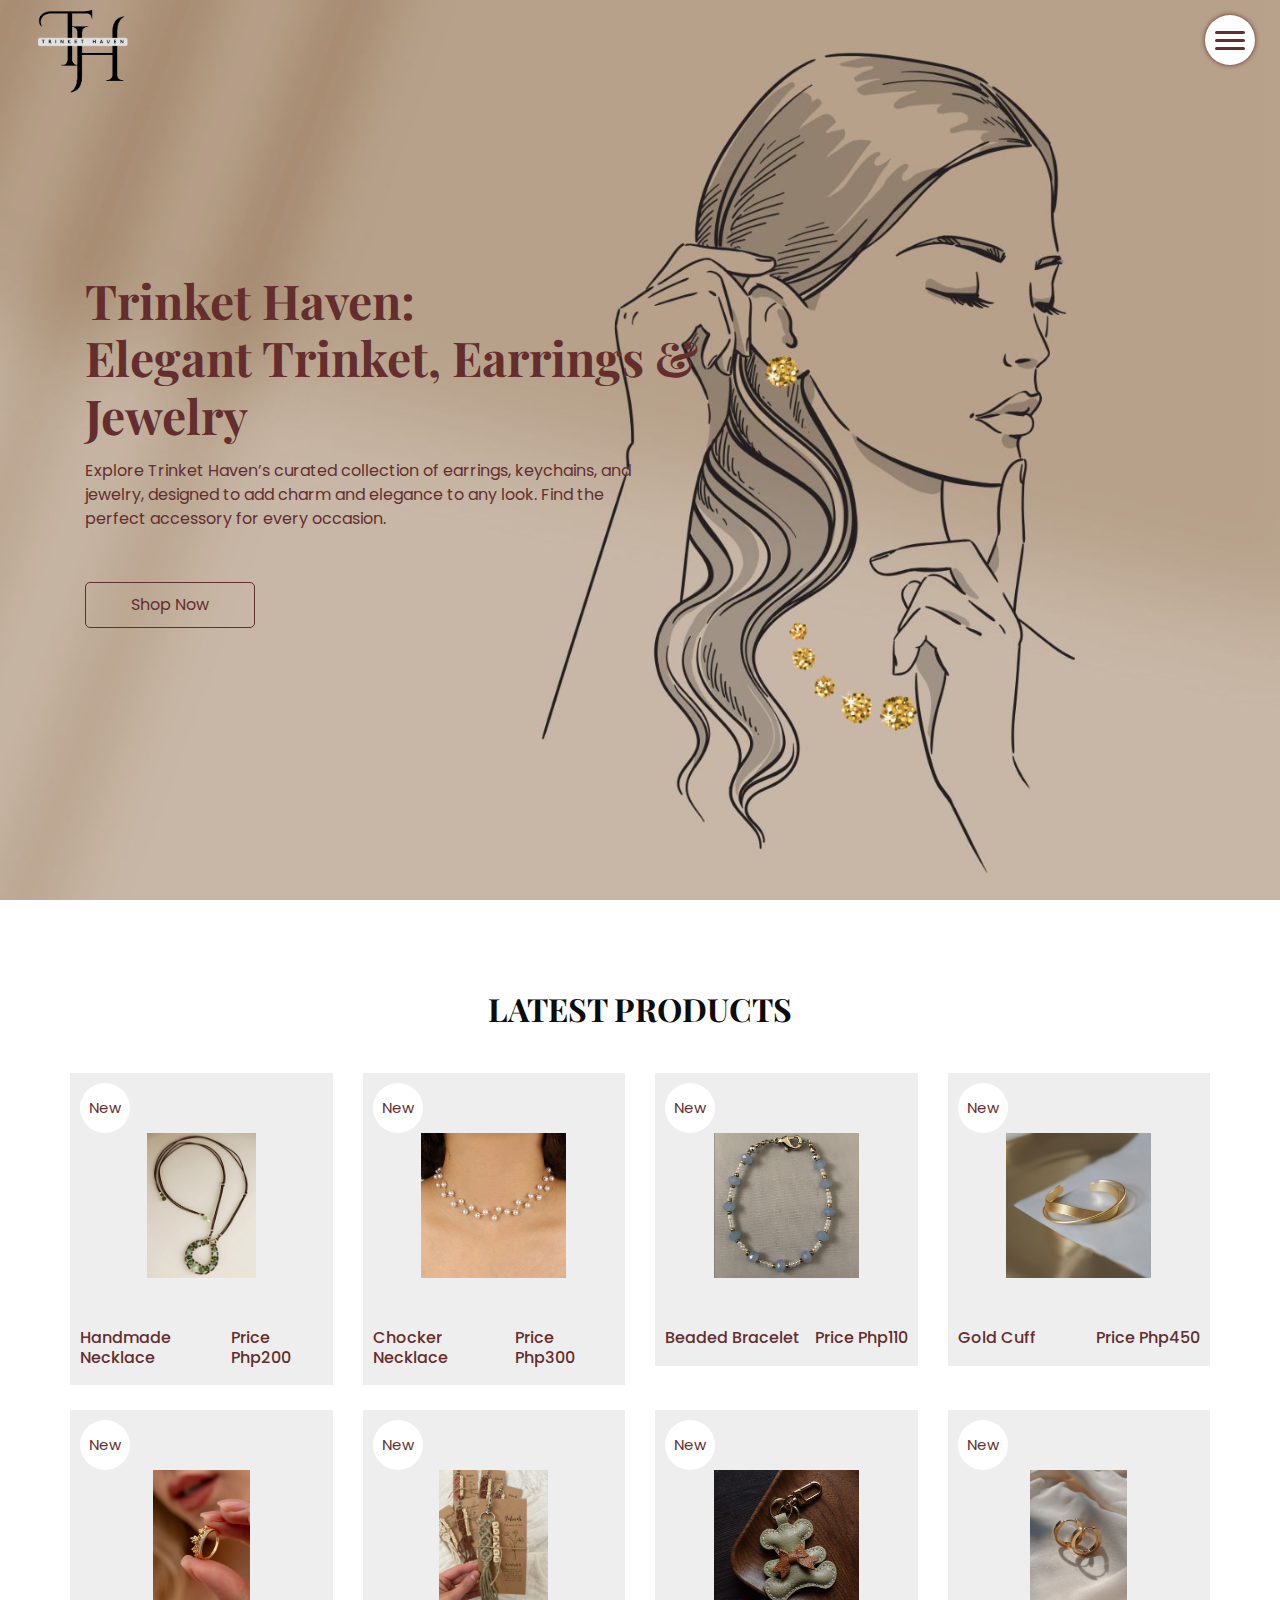
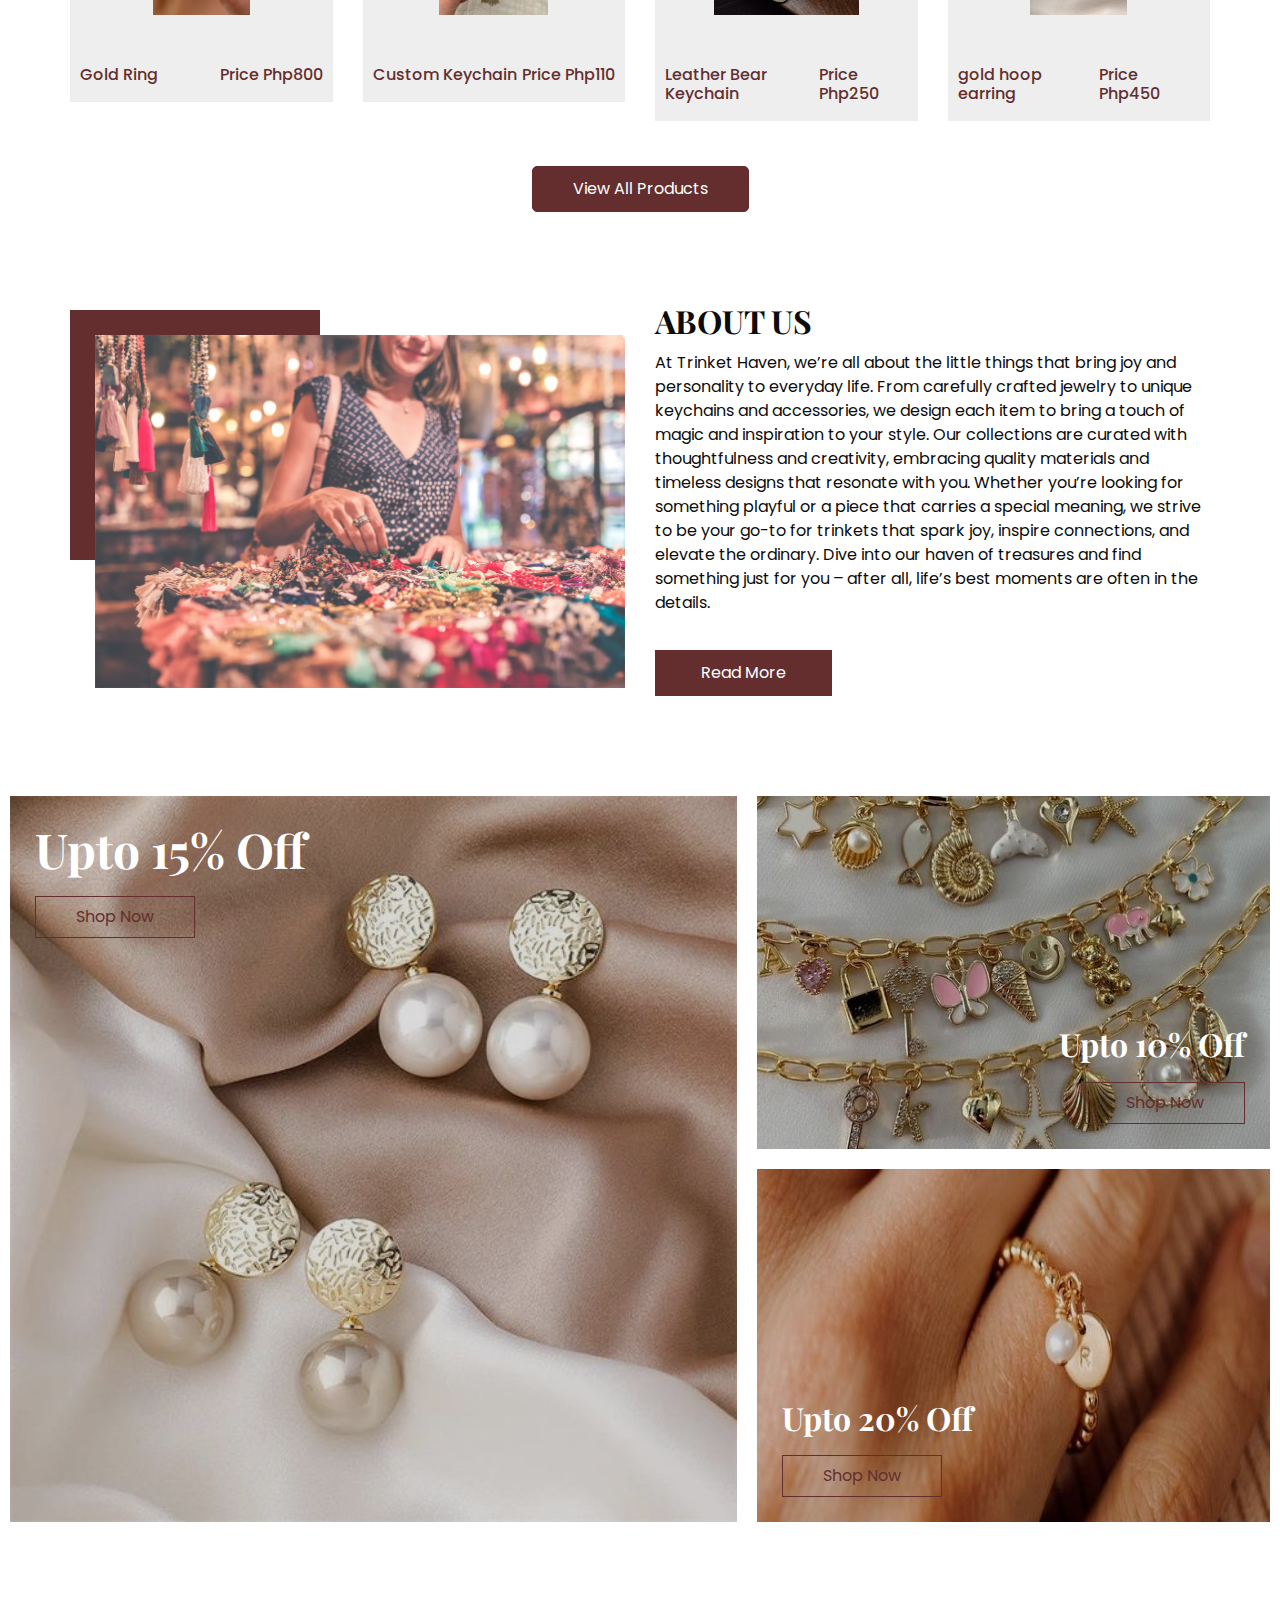
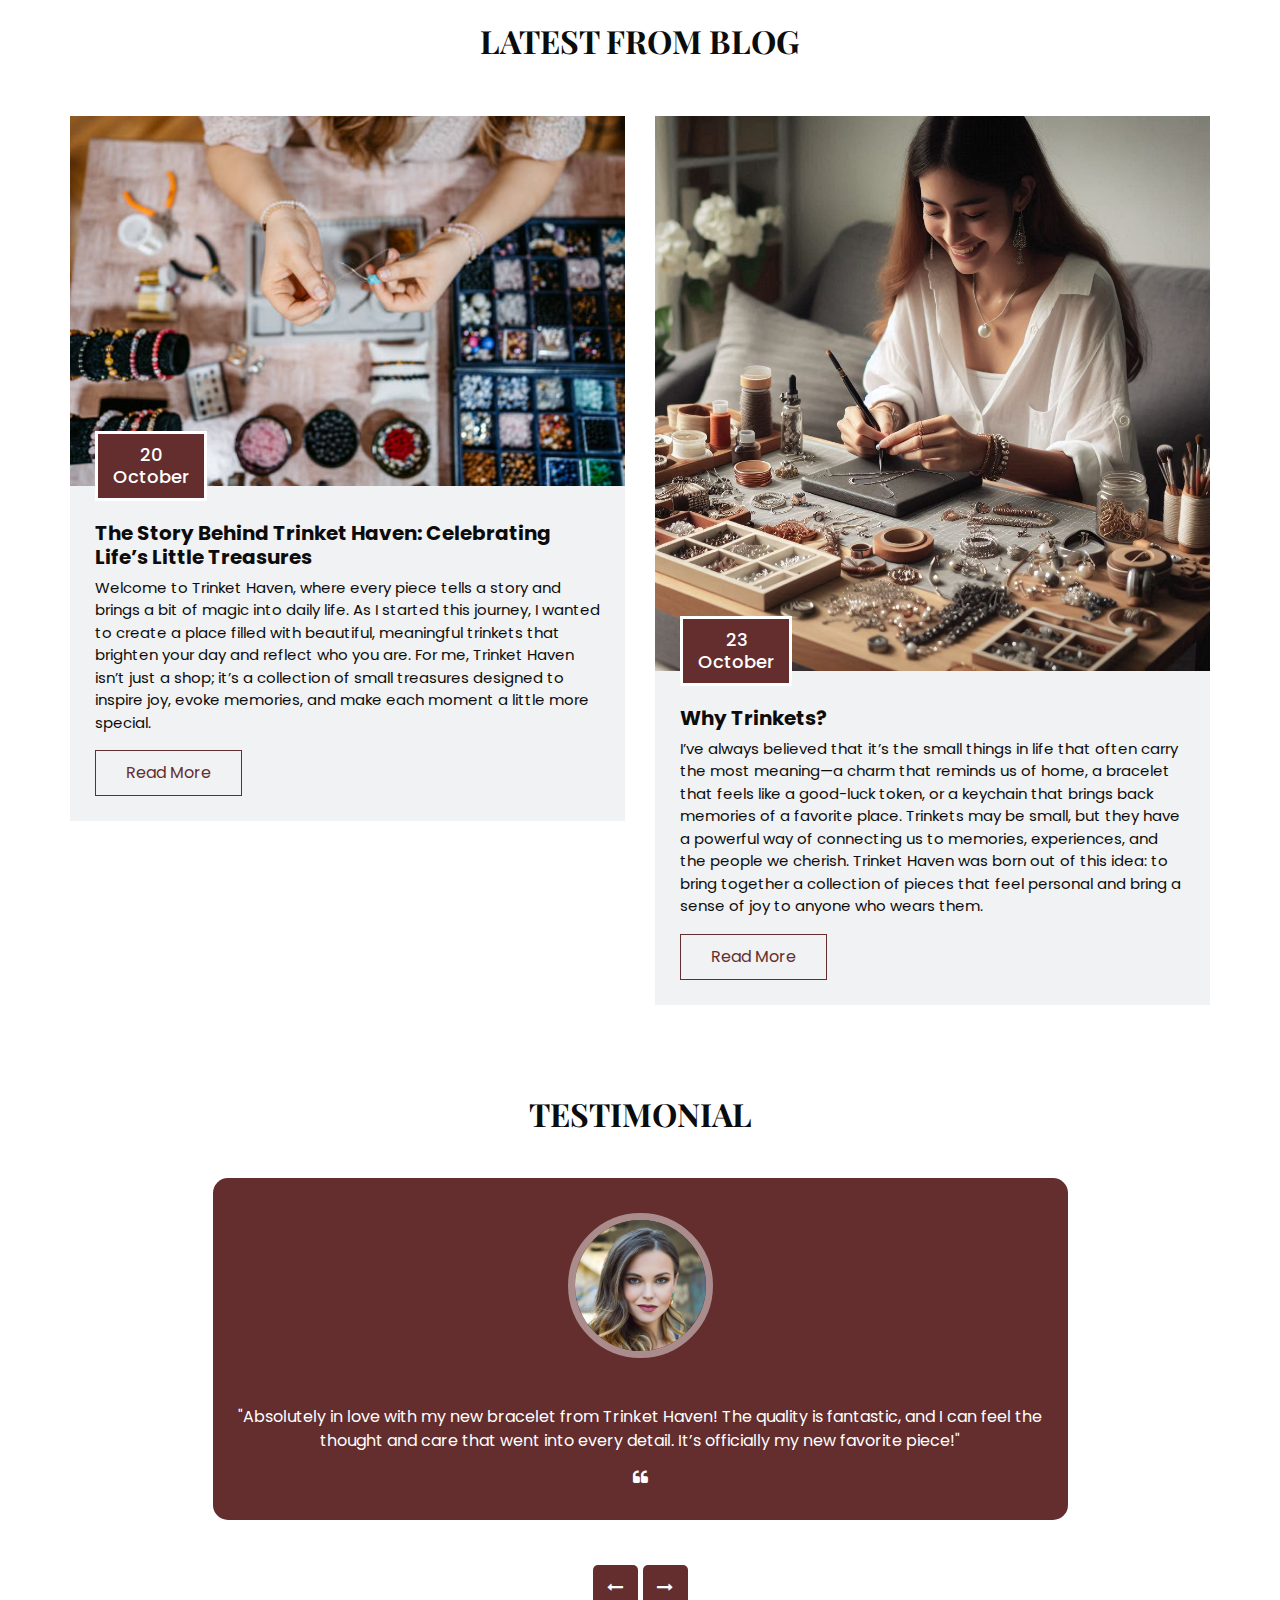
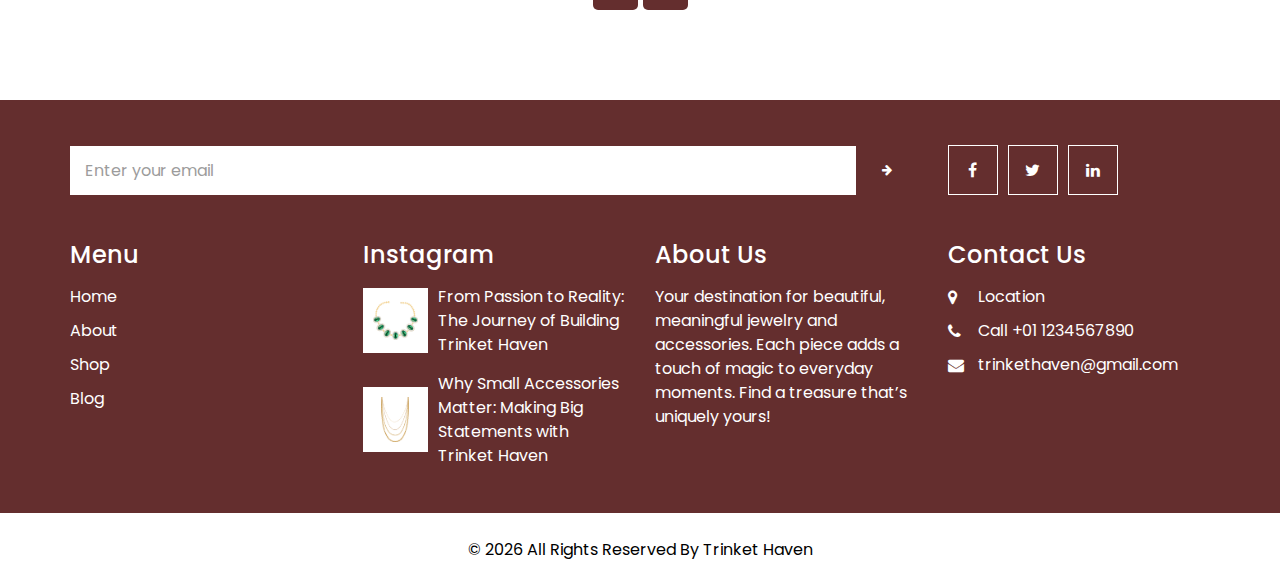
<file: index.html>
<!DOCTYPE html>
<html>

<head>
  <!-- Basic -->
  <meta charset="utf-8" />
  <meta http-equiv="X-UA-Compatible" content="IE=edge" />
  <!-- Mobile Metas -->
  <meta name="viewport" content="width=device-width, initial-scale=1, shrink-to-fit=no" />
  <!-- Site Metas -->
  <link rel="icon" href="images/favicon.png" type="image/gif" />
  <meta name="keywords" content="" />
  <meta name="description" content="" />
  <meta name="author" content="" />

  <title>Trinket Haven - Jewelry, Accessories & More</title>

  <!-- bootstrap core css -->
  <link rel="stylesheet" type="text/css" href="css/bootstrap.css" />
  <!-- font awesome style -->
  <link href="css/font-awesome.min.css" rel="stylesheet" />
  <!-- Custom styles for this template -->
  <link href="css/style.css" rel="stylesheet" />
  <!-- responsive style -->
  <link href="css/responsive.css" rel="stylesheet" />

</head>

<body>

  <!-- header section strats -->
  <header class="header_section">
    <div class="container-fluid">
      <nav class="navbar navbar-expand-lg custom_nav-container">
        <a href="#" class="nav-logo">
          <img src="images/trinket_haven_logo.png" alt="Company Logo" class="logo">
      </a>
        <div class="" id="">

          <div class="custom_menu-btn">
            <button onclick="openNav()">
              <span class="s-1"> </span>
              <span class="s-2"> </span>
              <span class="s-3"> </span>
            </button>
            <div id="myNav" class="overlay">
              <div class="overlay-content">
                <a href="index.html">Home</a>
                <a href="about.html">About</a>
                <a href="shop.html">Shop</a>
                <a href="blog.html">Blog</a>
              </div>
            </div>
          </div>

        </div>
      </nav>
    </div>
  </header>
  <!-- end header section -->

  <!-- slider section -->
  <section class="slider_section position-relative">
    <div class="slider_bg_box">
      <img src="images/slider-bg.jpg" alt="">
    </div>
    <div class="slider_bg"></div>
    <div class="container">
      <div class="col-md-9 col-lg-8">
        <div class="detail-box">
          <h1>
            Trinket Haven:
            <br> Elegant Trinket, Earrings & Jewelry
          </h1>
          <p>
            Explore Trinket Haven’s curated collection of earrings, keychains, and jewelry, designed to add charm and elegance to any look. Find the perfect accessory for every occasion.
          </p>
          <div>
            <a href="shop.html" class="slider-link">
              Shop Now
            </a>
          </div>
        </div>
      </div>
    </div>
  </section>
  <!-- end slider section -->

  <!-- shop section -->

  <section class="shop_section layout_padding">
    <div class="container">
      <div class="heading_container heading_center">
        <h2>
          Latest Products
        </h2>
      </div>
      <div class="row">
        <div class="col-sm-6 col-md-4 col-lg-3">
          <div class="box">
            <a href="">
              <div class="img-box">
                <img src="images/Handmade Necklace.jpg" alt="">
              </div>
              <div class="detail-box">
                <h6>
                  Handmade Necklace
                </h6>
                <h6>
                  Price
                  <span>
                    Php200
                  </span>
                </h6>
              </div>
              <div class="new">
                <span>
                  New
                </span>
              </div>
            </a>
          </div>
        </div>
        <div class="col-sm-6 col-md-4 col-lg-3">
          <div class="box">
            <a href="">
              <div class="img-box">
                <img src="images/chocker neecklace.jpg" alt="">
              </div>
              <div class="detail-box">
                <h6>
                  Chocker Necklace
                </h6>
                <h6>
                  Price
                  <span>
                    Php300
                  </span>
                </h6>
              </div>
              <div class="new">
                <span>
                  New
                </span>
              </div>
            </a>
          </div>
        </div>
        <div class="col-sm-6 col-md-4 col-lg-3">
          <div class="box">
            <a href="">
              <div class="img-box">
                <img src="images/beaded bracelet.jpg" alt="">
              </div>
              <div class="detail-box">
                <h6>
                  Beaded Bracelet
                </h6>
                <h6>
                  Price
                  <span>
                    Php110
                  </span>
                </h6>
              </div>
              <div class="new">
                <span>
                  New
                </span>
              </div>
            </a>
          </div>
        </div>
        <div class="col-sm-6 col-md-4 col-lg-3">
          <div class="box">
            <a href="">
              <div class="img-box">
                <img src="images/cuff braceleet.jpg" alt="">
              </div>
              <div class="detail-box">
                <h6>
                  Gold Cuff
                </h6>
                <h6>
                  Price
                  <span>
                    Php450
                  </span>
                </h6>
              </div>
              <div class="new">
                <span>
                  New
                </span>
              </div>
            </a>
          </div>
        </div>
        <div class="col-sm-6 col-md-4 col-lg-3">
          <div class="box">
            <a href="">
              <div class="img-box">
                <img src="images/gold ring.jpg" alt="">
              </div>
              <div class="detail-box">
                <h6>
                  Gold Ring
                </h6>
                <h6>
                  Price
                  <span>
                    Php800
                  </span>
                </h6>
              </div>
              <div class="new">
                <span>
                  New
                </span>
              </div>
            </a>
          </div>
        </div>
        <div class="col-sm-6 col-md-4 col-lg-3">
          <div class="box">
            <a href="">
              <div class="img-box">
                <img src="images/Custom Keychain.jpg" alt="">
              </div>
              <div class="detail-box">
                <h6>
                  Custom Keychain
                </h6>
                <h6>
                  Price
                  <span>
                    Php110
                  </span>
                </h6>
              </div>
              <div class="new">
                <span>
                  New
                </span>
              </div>
            </a>
          </div>
        </div>
        <div class="col-sm-6 col-md-4 col-lg-3">
          <div class="box">
            <a href="">
              <div class="img-box">
                <img src="images/leather keychain.jpg" alt="">
              </div>
              <div class="detail-box">
                <h6>
                  Leather Bear Keychain
                </h6>
                <h6>
                  Price
                  <span>
                    Php250
                  </span>
                </h6>
              </div>
              <div class="new">
                <span>
                  New
                </span>
              </div>
            </a>
          </div>
        </div>
        <div class="col-sm-6 col-md-4 col-lg-3">
          <div class="box">
            <a href="">
              <div class="img-box">
                <img src="images/hoop earrings.jpg" alt="">
              </div>
              <div class="detail-box">
                <h6>
                  gold hoop earring
                </h6>
                <h6>
                  Price
                  <span>
                    Php450
                  </span>
                </h6>
              </div>
              <div class="new">
                <span>
                  New
                </span>
              </div>
            </a>
          </div>
        </div>
      </div>
      <div class="btn-box">
        <a href="shop.html">
          View All Products
        </a>
      </div>
    </div>
  </section>

  <!-- end shop section -->

  <!-- about section -->

  <section class="about_section  ">
    <div class="container">
      <div class="row">
        <div class="col-md-6">
          <div class="img-box">
            <img src="images/about-img.jpg" alt="">
          </div>
        </div>
        <div class="col-md-6">
          <div class="detail-box">
            <div class="heading_container">
              <h2>
                About Us
              </h2>
            </div>
            <p>
              At Trinket Haven, we’re all about the little things that bring joy and personality to everyday life. From carefully crafted jewelry to unique keychains and accessories, we design each item to bring a touch of magic and inspiration to your style. Our collections are curated with thoughtfulness and creativity, embracing quality materials and timeless designs that resonate with you. Whether you’re looking for something playful or a piece that carries a special meaning, we strive to be your go-to for trinkets that spark joy, inspire connections, and elevate the ordinary. Dive into our haven of treasures and find something just for you – after all, life’s best moments are often in the details.
            </p>
            <a href="">
              Read More
            </a>
          </div>
        </div>
      </div>
    </div>
  </section>

  <!-- end about section -->

  <!-- offer section -->

  <section class="offer_section layout_padding">
    <div class="container-fluid">
      <div class="row">
        <div class="col-md-7 px-0">
          <div class="box offer-box1">
            <img src="images/elegant earrings.jpg" alt="">
            <div class="detail-box">
              <h2>
                Upto 15% Off
              </h2>
              <a href="">
                Shop Now
              </a>
            </div>
          </div>
        </div>
        <div class="col-md-5 px-0">
          <div class="box offer-box2">
            <img src="images/charm braceelet 1.jpg" alt="">
            <div class="detail-box">
              <h2>
                Upto 10% Off
              </h2>
              <a href="">
                Shop Now
              </a>
            </div>
          </div>
          <div class="box offer-box3">
            <img src="images/handcrafted ring.jpg" alt="">
            <div class="detail-box">
              <h2>
                Upto 20% Off
              </h2>
              <a href="">
                Shop Now
              </a>
            </div>
          </div>
        </div>
      </div>
    </div>
  </section>

  <!-- end offer section -->

  <!-- blog section -->

  <section class="blog_section ">
    <div class="container">
      <div class="heading_container">
        <h2>
          Latest From Blog
        </h2>
      </div>
      <div class="row">
        <div class="col-md-6">
          <div class="box">
            <div class="img-box">
              <img src="images/b1.jpg" alt="">
              <h4 class="blog_date">
                20 <br>
                October
              </h4>
            </div>
            <div class="detail-box">
              <h5>
                The Story Behind Trinket Haven: Celebrating Life’s Little Treasures
              </h5>
              <p>
                Welcome to Trinket Haven, where every piece tells a story and brings a bit of magic into daily life. As I started this journey, I wanted to create a place filled with beautiful, meaningful trinkets that brighten your day and reflect who you are. For me, Trinket Haven isn’t just a shop; it’s a collection of small treasures designed to inspire joy, evoke memories, and make each moment a little more special.
              </p>
              <a href="">
                Read More
              </a>
            </div>
          </div>
        </div>
        <div class="col-md-6">
          <div class="box">
            <div class="img-box">
              <img src="images/b2.jpeg" alt="">
              <h4 class="blog_date">
                23 <br>
                October
              </h4>
            </div>
            <div class="detail-box">
              <h5>
                Why Trinkets?
              </h5>
              <p>
                I’ve always believed that it’s the small things in life that often carry the most meaning—a charm that reminds us of home, a bracelet that feels like a good-luck token, or a keychain that brings back memories of a favorite place. Trinkets may be small, but they have a powerful way of connecting us to memories, experiences, and the people we cherish. Trinket Haven was born out of this idea: to bring together a collection of pieces that feel personal and bring a sense of joy to anyone who wears them.
              </p>
              <a href="">
                Read More
              </a>
            </div>
          </div>
        </div>
      </div>
    </div>
  </section>

  <!-- end blog section -->

  <!-- client section -->

  <section class="client_section layout_padding">
    <div class="container">
      <div class="heading_container">
        <h2>
          Testimonial
        </h2>
      </div>
      <div id="carouselExample2Controls" class="carousel slide" data-ride="carousel">
        <div class="carousel-inner">
          <div class="carousel-item active">
            <div class="row">
              <div class="col-md-11 col-lg-10 mx-auto">
                <div class="box">
                  <div class="img-box">
                    <img src="images/Jessica M..jpg" alt="" />
                  </div>
                  <div class="detail-box">
                    <div class="name">
                      <h6>
                        Jessica M.
                      </h6>
                    </div>
                    <p>
                      "Absolutely in love with my new bracelet from Trinket Haven! The quality is fantastic, and I can feel the thought and care that went into every detail. It’s officially my new favorite piece!"
                    </p>
                    <i class="fa fa-quote-left" aria-hidden="true"></i>
                  </div>
                </div>
              </div>
            </div>
          </div>
          <div class="carousel-item">
            <div class="row">
              <div class="col-md-11 col-lg-10 mx-auto">
                <div class="box">
                  <div class="img-box">
                    <img src="images/Michael R..jpg" alt="" />
                  </div>
                  <div class="detail-box">
                    <div class="name">
                      <h6>
                        Michael R.
                      </h6>
                    </div>
                    <p>
                      "I ordered a few keychains as gifts, and they were such a hit! Each one was unique, beautifully crafted, and had a special charm to it. Trinket Haven is now my go-to for unique and thoughtful gifts."
                    </p>
                    <i class="fa fa-quote-left" aria-hidden="true"></i>
                  </div>
                </div>
              </div>
            </div>
          </div>
          <div class="carousel-item">
            <div class="row">
              <div class="col-md-11 col-lg-10 mx-auto">
                <div class="box">
                  <div class="img-box">
                    <img src="images/Lily S..jpg" alt="" />
                  </div>
                  <div class="detail-box">
                    <div class="name">
                      <h6>
                        Lily S
                      </h6>
                    </div>
                    <p>
                      "Every item feels like it was chosen just for me. I love the personal touches in the packaging, and the necklace I ordered is even more gorgeous in person. Can’t wait to shop here again!"
                    </p>
                    <i class="fa fa-quote-left" aria-hidden="true"></i>
                  </div>
                </div>
              </div>
            </div>
          </div>
        </div>
        <div class="carousel_btn-container">
          <a class="carousel-control-prev" href="#carouselExample2Controls" role="button" data-slide="prev">
            <i class="fa fa-long-arrow-left" aria-hidden="true"></i>
            <span class="sr-only">Previous</span>
          </a>
          <a class="carousel-control-next" href="#carouselExample2Controls" role="button" data-slide="next">
            <i class="fa fa-long-arrow-right" aria-hidden="true"></i>
            <span class="sr-only">Next</span>
          </a>
        </div>
      </div>
    </div>
  </section>

  <!-- end client section -->

  <!-- info section -->
  <section class="info_section layout_padding2">
    <div class="container">
      <div class="row info_form_social_row">
        <div class="col-md-8 col-lg-9">
          <div class="info_form">
            <form action="">
              <input type="email" placeholder="Enter your email">
              <button>
                <i class="fa fa-arrow-right" aria-hidden="true"></i>
              </button>
            </form>
          </div>
        </div>
        <div class="col-md-4 col-lg-3">

          <div class="social_box">
            <a href="">
              <i class="fa fa-facebook" aria-hidden="true"></i>
            </a>
            <a href="">
              <i class="fa fa-twitter" aria-hidden="true"></i>
            </a>
            <a href="">
              <i class="fa fa-linkedin" aria-hidden="true"></i>
            </a>
          </div>
        </div>
      </div>
      <div class="row info_main_row">
        <div class="col-md-6 col-lg-3">
          <div class="info_links">
            <h4>
              Menu
            </h4>
            <div class="info_links_menu">
              <a href="index.html">Home</a>
              <a href="about.html">About</a>
              <a href="shop.html">Shop</a>
              <a href="blog.html">Blog</a>
            </div>
          </div>
        </div>
        <div class="col-md-6 col-lg-3">
          <div class="info_insta">
            <h4>
              Instagram
            </h4>
            <div class="insta_box">
              <div class="img-box">
                <img src="images/p1.png" alt="">
              </div>
              <p>
                From Passion to Reality: The Journey of Building Trinket Haven
              </p>
            </div>
            <div class="insta_box">
              <div class="img-box">
                <img src="images/p2.png" alt="">
              </div>
              <p>
                Why Small Accessories Matter: Making Big Statements with Trinket Haven
              </p>
            </div>
          </div>
        </div>
        <div class="col-md-6 col-lg-3">
          <div class="info_detail">
            <h4>
              About Us
            </h4>
            <p class="mb-0">
              Your destination for beautiful, meaningful jewelry and accessories. Each piece adds a touch of magic to everyday moments. Find a treasure that’s uniquely yours!
            </p>
          </div>
        </div>
        <div class="col-md-6 col-lg-3">
          <h4>
            Contact Us
          </h4>
          <div class="info_contact">
            <a href="">
              <i class="fa fa-map-marker" aria-hidden="true"></i>
              <span>
                Location
              </span>
            </a>
            <a href="">
              <i class="fa fa-phone" aria-hidden="true"></i>
              <span>
                Call +01 1234567890
              </span>
            </a>
            <a href="">
              <i class="fa fa-envelope"></i>
              <span>
                trinkethaven@gmail.com
              </span>
            </a>
          </div>
        </div>
      </div>
    </div>
  </section>

  <!-- end info_section -->


  <!-- footer section -->
  <footer class="footer_section">
    <div class="container">
      <p>
        &copy; <span id="displayYear"></span> All Rights Reserved By
        <a href="https://html.design/">Trinket Haven</a>
      </p>
    </div>
  </footer>
  <!-- footer section -->


  <!-- jQery -->
  <script src="js/jquery-3.4.1.min.js"></script>
  <!-- bootstrap js -->
  <script src="js/bootstrap.js"></script>
  <!-- custom js -->
  <script src="js/custom.js"></script>

</body>

</html>
</file>
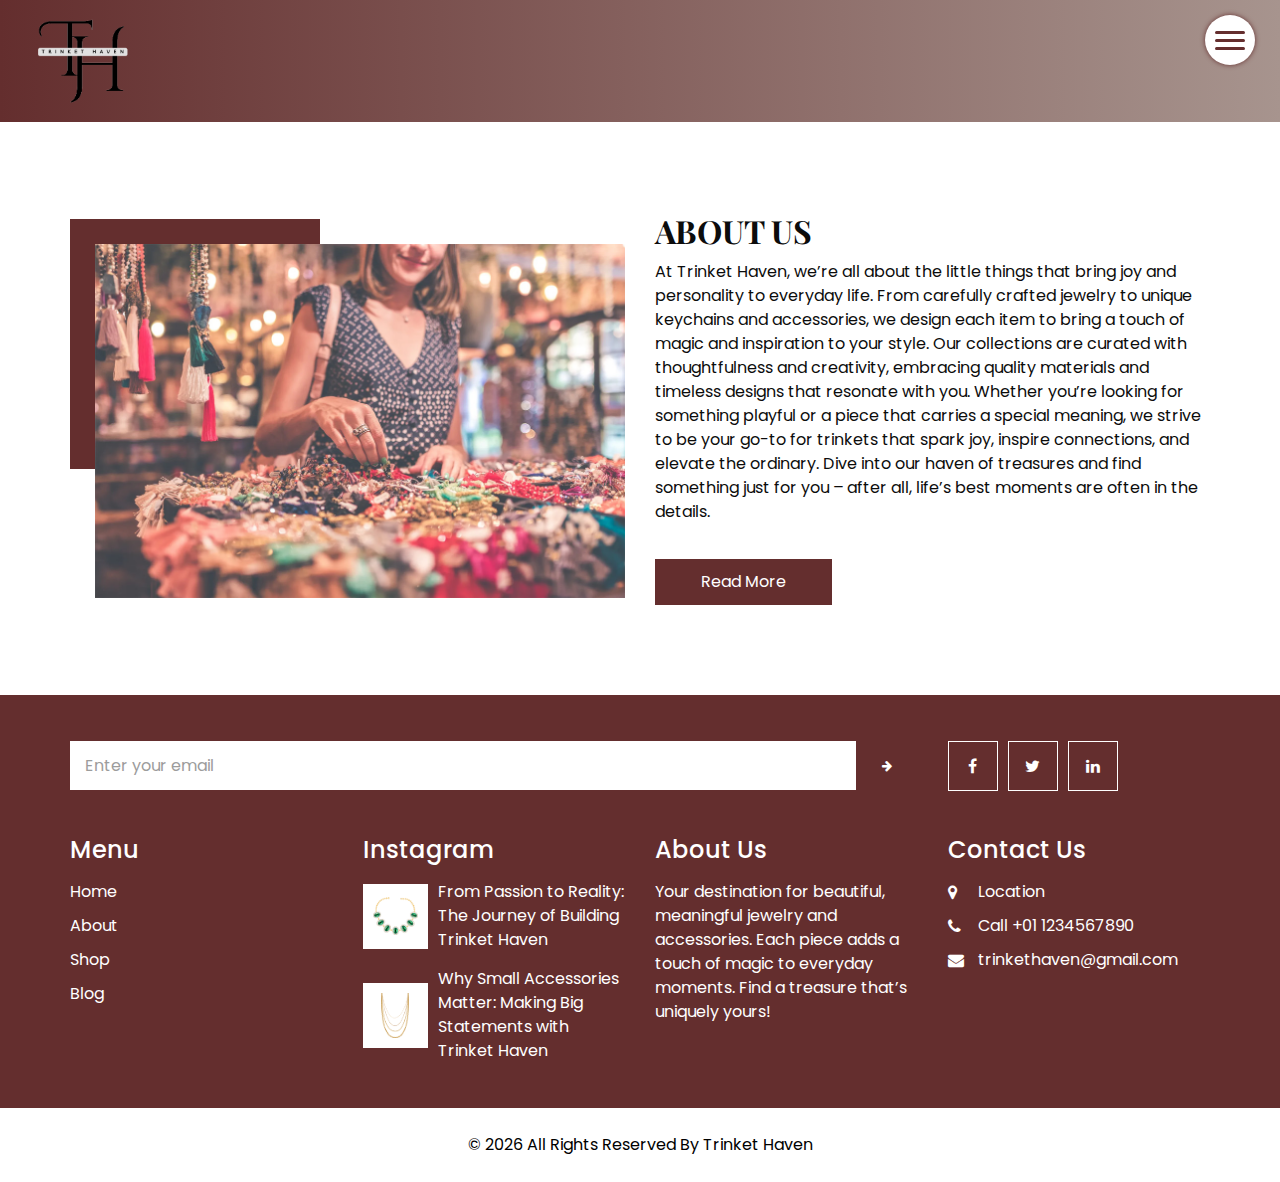
<file: about.html>
<!DOCTYPE html>
<html>

<head>
  <!-- Basic -->
  <meta charset="utf-8" />
  <meta http-equiv="X-UA-Compatible" content="IE=edge" />
  <!-- Mobile Metas -->
  <meta name="viewport" content="width=device-width, initial-scale=1, shrink-to-fit=no" />
  <!-- Site Metas -->
  <link rel="icon" href="images/favicon.png" type="image/gif" />
  <meta name="keywords" content="" />
  <meta name="description" content="" />
  <meta name="author" content="" />

  <title>Trinket Haven - Jewelry, Accessories & More</title>

  <!-- bootstrap core css -->
  <link rel="stylesheet" type="text/css" href="css/bootstrap.css" />
  <!-- font awesome style -->
  <link href="css/font-awesome.min.css" rel="stylesheet" />
  <!-- Custom styles for this template -->
  <link href="css/style.css" rel="stylesheet" />
  <!-- responsive style -->
  <link href="css/responsive.css" rel="stylesheet" />

</head>

<body>

  <!-- header section strats -->
  <header class="header_section innerpage_header">
    <div class="container-fluid">
      <nav class="navbar navbar-expand-lg custom_nav-container">
        <a href="#" class="nav-logo">
          <img src="images/trinket_haven_logo.png" alt="Company Logo" class="logo">
      </a>
        <div class="" id="">

          <div class="custom_menu-btn">
            <button onclick="openNav()">
              <span class="s-1"> </span>
              <span class="s-2"> </span>
              <span class="s-3"> </span>
            </button>
            <div id="myNav" class="overlay">
              <div class="overlay-content">
                <a href="index.html">Home</a>
                <a href="about.html">About</a>
                <a href="shop.html">Shop</a>
                <a href="blog.html">Blog</a>
              </div>
            </div>
          </div>

        </div>
      </nav>
    </div>
  </header>
  <!-- end header section -->

  <!-- about section -->

  <section class="about_section  layout_padding">
    <div class="container">
      <div class="row">
        <div class="col-md-6">
          <div class="img-box">
            <img src="images/about-img.jpg" alt="">
          </div>
        </div>
        <div class="col-md-6">
          <div class="detail-box">
            <div class="heading_container">
              <h2>
                About Us
              </h2>
            </div>
            <p>
              At Trinket Haven, we’re all about the little things that bring joy and personality to everyday life. From carefully crafted jewelry to unique keychains and accessories, we design each item to bring a touch of magic and inspiration to your style. Our collections are curated with thoughtfulness and creativity, embracing quality materials and timeless designs that resonate with you. Whether you’re looking for something playful or a piece that carries a special meaning, we strive to be your go-to for trinkets that spark joy, inspire connections, and elevate the ordinary. Dive into our haven of treasures and find something just for you – after all, life’s best moments are often in the details.
            </p>
            <a href="">
              Read More
            </a>
          </div>
        </div>
      </div>
    </div>
  </section>

  <!-- end about section -->

  <!-- info section -->
  <section class="info_section layout_padding2">
    <div class="container">
      <div class="row info_form_social_row">
        <div class="col-md-8 col-lg-9">
          <div class="info_form">
            <form action="">
              <input type="email" placeholder="Enter your email">
              <button>
                <i class="fa fa-arrow-right" aria-hidden="true"></i>
              </button>
            </form>
          </div>
        </div>
        <div class="col-md-4 col-lg-3">

          <div class="social_box">
            <a href="">
              <i class="fa fa-facebook" aria-hidden="true"></i>
            </a>
            <a href="">
              <i class="fa fa-twitter" aria-hidden="true"></i>
            </a>
            <a href="">
              <i class="fa fa-linkedin" aria-hidden="true"></i>
            </a>
          </div>
        </div>
      </div>
      <div class="row info_main_row">
        <div class="col-md-6 col-lg-3">
          <div class="info_links">
            <h4>
              Menu
            </h4>
            <div class="info_links_menu">
              <a href="index.html">Home</a>
              <a href="about.html">About</a>
              <a href="shop.html">Shop</a>
              <a href="blog.html">Blog</a>
            </div>
          </div>
        </div>
        <div class="col-md-6 col-lg-3">
          <div class="info_insta">
            <h4>
              Instagram
            </h4>
            <div class="insta_box">
              <div class="img-box">
                <img src="images/p1.png" alt="">
              </div>
              <p>
                From Passion to Reality: The Journey of Building Trinket Haven
              </p>
            </div>
            <div class="insta_box">
              <div class="img-box">
                <img src="images/p2.png" alt="">
              </div>
              <p>
                Why Small Accessories Matter: Making Big Statements with Trinket Haven
              </p>
            </div>
          </div>
        </div>
        <div class="col-md-6 col-lg-3">
          <div class="info_detail">
            <h4>
              About Us
            </h4>
            <p class="mb-0">
              Your destination for beautiful, meaningful jewelry and accessories. Each piece adds a touch of magic to everyday moments. Find a treasure that’s uniquely yours!
            </p>
          </div>
        </div>
        <div class="col-md-6 col-lg-3">
          <h4>
            Contact Us
          </h4>
          <div class="info_contact">
            <a href="">
              <i class="fa fa-map-marker" aria-hidden="true"></i>
              <span>
                Location
              </span>
            </a>
            <a href="">
              <i class="fa fa-phone" aria-hidden="true"></i>
              <span>
                Call +01 1234567890
              </span>
            </a>
            <a href="">
              <i class="fa fa-envelope"></i>
              <span>
                trinkethaven@gmail.com
              </span>
            </a>
          </div>
        </div>
      </div>
    </div>
  </section>

  <!-- end info_section -->


  <!-- footer section -->
  <footer class="footer_section">
    <div class="container">
      <p>
        &copy; <span id="displayYear"></span> All Rights Reserved By
        <a href="https://html.design/">Trinket Haven</a>
      </p>
    </div>
  </footer>
  <!-- footer section -->


  <!-- jQery -->
  <script src="js/jquery-3.4.1.min.js"></script>
  <!-- bootstrap js -->
  <script src="js/bootstrap.js"></script>
  <!-- custom js -->
  <script src="js/custom.js"></script>

  <!-- end info_section -->

</body>

</html>
</file>
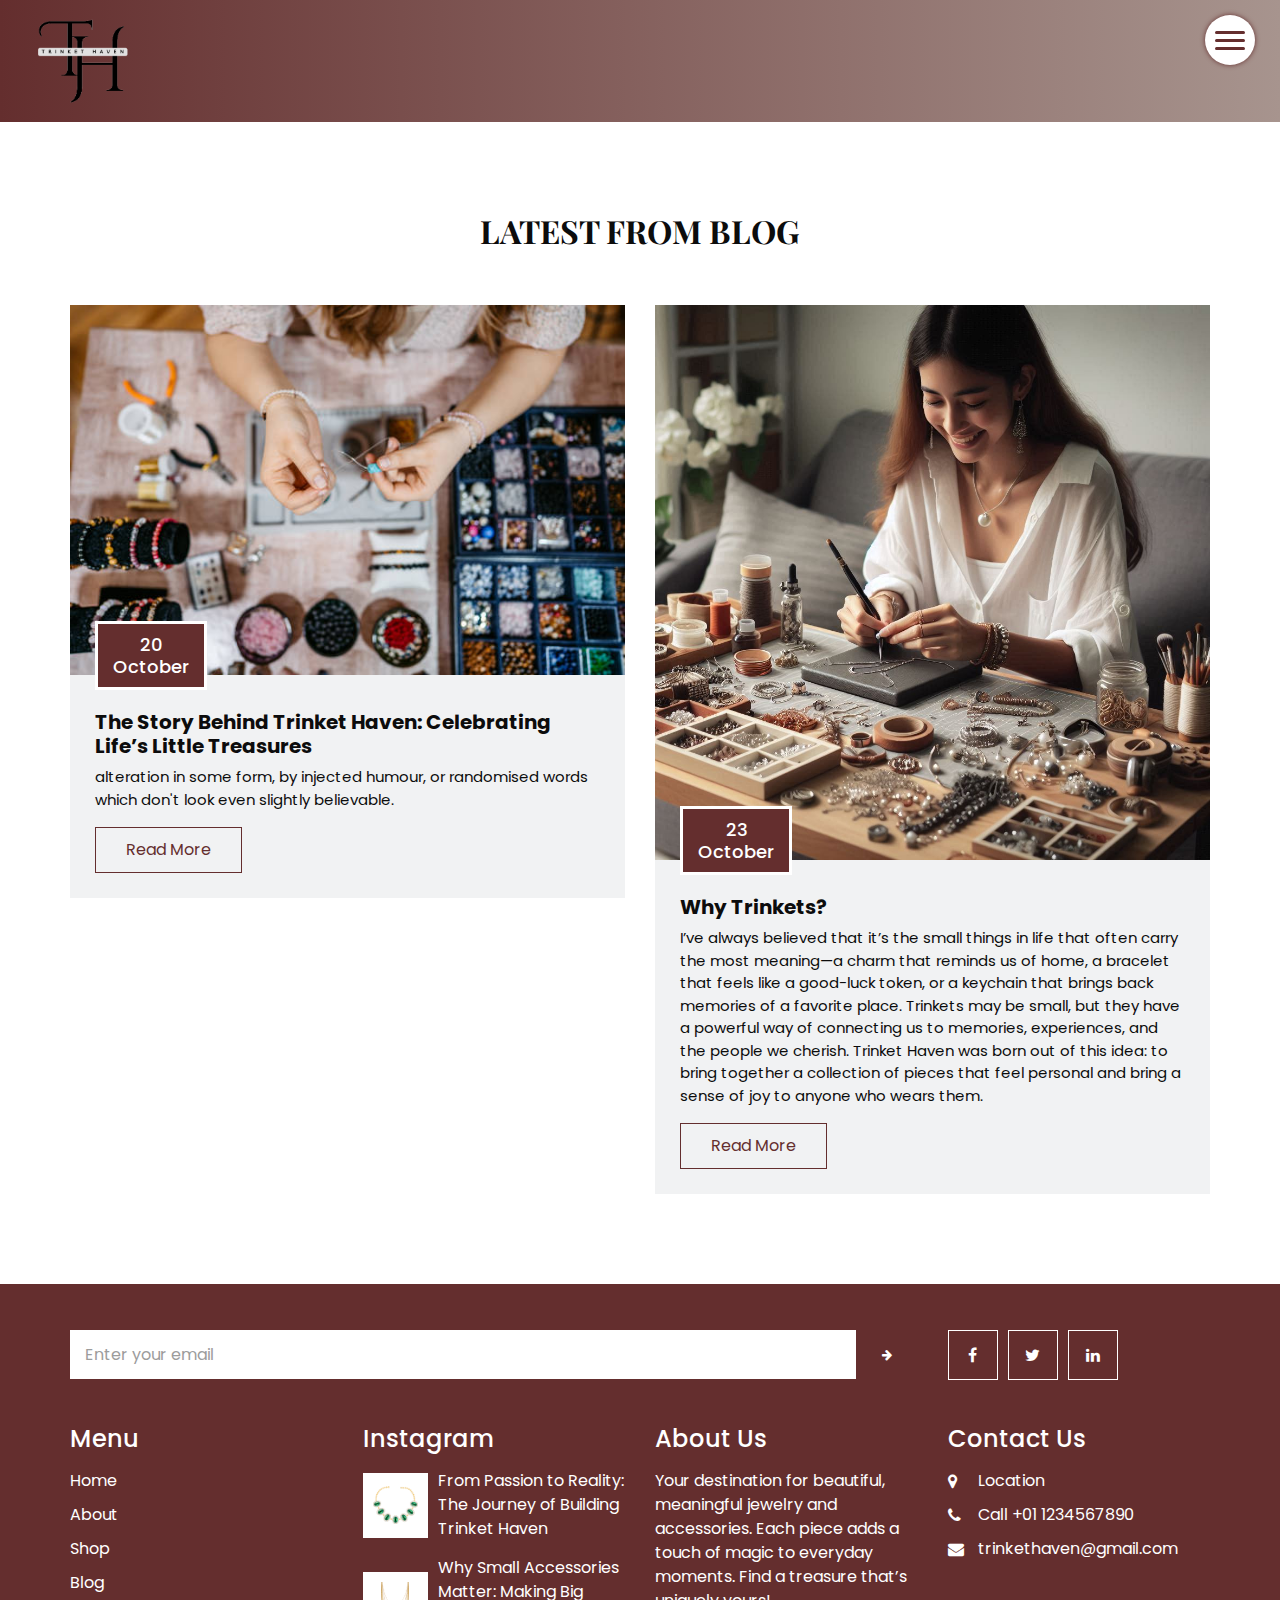
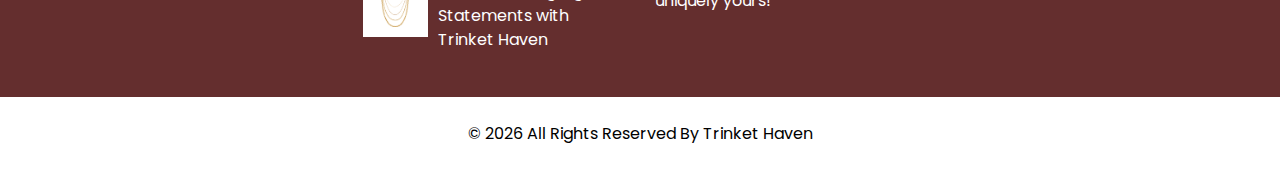
<file: blog.html>
<!DOCTYPE html>
<html>

<head>
  <!-- Basic -->
  <meta charset="utf-8" />
  <meta http-equiv="X-UA-Compatible" content="IE=edge" />
  <!-- Mobile Metas -->
  <meta name="viewport" content="width=device-width, initial-scale=1, shrink-to-fit=no" />
  <!-- Site Metas -->
  <link rel="icon" href="images/favicon.png" type="image/gif" />
  <meta name="keywords" content="" />
  <meta name="description" content="" />
  <meta name="author" content="" />

  <title>Trinket Haven - Jewelry, Accessories & More</title>

  <!-- bootstrap core css -->
  <link rel="stylesheet" type="text/css" href="css/bootstrap.css" />
  <!-- font awesome style -->
  <link href="css/font-awesome.min.css" rel="stylesheet" />
  <!-- Custom styles for this template -->
  <link href="css/style.css" rel="stylesheet" />
  <!-- responsive style -->
  <link href="css/responsive.css" rel="stylesheet" />

</head>

<body>

  <!-- header section strats -->
  <header class="header_section innerpage_header">
    <div class="container-fluid">
      <nav class="navbar navbar-expand-lg custom_nav-container">
        <a href="#" class="nav-logo">
          <img src="images/trinket_haven_logo.png" alt="Company Logo" class="logo">
      </a>
        <div class="" id="">

          <div class="custom_menu-btn">
            <button onclick="openNav()">
              <span class="s-1"> </span>
              <span class="s-2"> </span>
              <span class="s-3"> </span>
            </button>
            <div id="myNav" class="overlay">
              <div class="overlay-content">
                <a href="index.html">Home</a>
                <a href="about.html">About</a>
                <a href="shop.html">Shop</a>
                <a href="blog.html">Blog</a>
              </div>
            </div>
          </div>

        </div>
      </nav>
    </div>
  </header>
  <!-- end header section -->

  <!-- blog section -->

  <section class="blog_section layout_padding">
    <div class="container">
      <div class="heading_container">
        <h2>
          Latest From Blog
        </h2>
      </div>
      <div class="row">
        <div class="col-md-6">
          <div class="box">
            <div class="img-box">
              <img src="images/b1.jpg" alt="">
              <h4 class="blog_date">
                20 <br>
                October
              </h4>
            </div>
            <div class="detail-box">
              <h5>
                The Story Behind Trinket Haven: Celebrating Life’s Little Treasures
              </h5>
              <p>
                alteration in some form, by injected humour, or randomised words which don't look even slightly believable.
              </p>
              <a href="">
                Read More
              </a>
            </div>
          </div>
        </div>
        <div class="col-md-6">
          <div class="box">
            <div class="img-box">
              <img src="images/b2.jpeg" alt="">
              <h4 class="blog_date">
                23 <br>
                October
              </h4>
            </div>
            <div class="detail-box">
              <h5>
                Why Trinkets?
              </h5>
              <p>
                I’ve always believed that it’s the small things in life that often carry the most meaning—a charm that reminds us of home, a bracelet that feels like a good-luck token, or a keychain that brings back memories of a favorite place. Trinkets may be small, but they have a powerful way of connecting us to memories, experiences, and the people we cherish. Trinket Haven was born out of this idea: to bring together a collection of pieces that feel personal and bring a sense of joy to anyone who wears them.
              </p>
              <a href="">
                Read More
              </a>
            </div>
          </div>
        </div>
      </div>
    </div>
  </section>

  <!-- end blog section -->

  <!-- info section -->
  <section class="info_section layout_padding2">
    <div class="container">
      <div class="row info_form_social_row">
        <div class="col-md-8 col-lg-9">
          <div class="info_form">
            <form action="">
              <input type="email" placeholder="Enter your email">
              <button>
                <i class="fa fa-arrow-right" aria-hidden="true"></i>
              </button>
            </form>
          </div>
        </div>
        <div class="col-md-4 col-lg-3">

          <div class="social_box">
            <a href="">
              <i class="fa fa-facebook" aria-hidden="true"></i>
            </a>
            <a href="">
              <i class="fa fa-twitter" aria-hidden="true"></i>
            </a>
            <a href="">
              <i class="fa fa-linkedin" aria-hidden="true"></i>
            </a>
          </div>
        </div>
      </div>
      <div class="row info_main_row">
        <div class="col-md-6 col-lg-3">
          <div class="info_links">
            <h4>
              Menu
            </h4>
            <div class="info_links_menu">
              <a href="index.html">Home</a>
              <a href="about.html">About</a>
              <a href="shop.html">Shop</a>
              <a href="blog.html">Blog</a>
            </div>
          </div>
        </div>
        <div class="col-md-6 col-lg-3">
          <div class="info_insta">
            <h4>
              Instagram
            </h4>
            <div class="insta_box">
              <div class="img-box">
                <img src="images/p1.png" alt="">
              </div>
              <p>
                From Passion to Reality: The Journey of Building Trinket Haven
              </p>
            </div>
            <div class="insta_box">
              <div class="img-box">
                <img src="images/p2.png" alt="">
              </div>
              <p>
                Why Small Accessories Matter: Making Big Statements with Trinket Haven
              </p>
            </div>
          </div>
        </div>
        <div class="col-md-6 col-lg-3">
          <div class="info_detail">
            <h4>
              About Us
            </h4>
            <p class="mb-0">
              Your destination for beautiful, meaningful jewelry and accessories. Each piece adds a touch of magic to everyday moments. Find a treasure that’s uniquely yours!
            </p>
          </div>
        </div>
        <div class="col-md-6 col-lg-3">
          <h4>
            Contact Us
          </h4>
          <div class="info_contact">
            <a href="">
              <i class="fa fa-map-marker" aria-hidden="true"></i>
              <span>
                Location
              </span>
            </a>
            <a href="">
              <i class="fa fa-phone" aria-hidden="true"></i>
              <span>
                Call +01 1234567890
              </span>
            </a>
            <a href="">
              <i class="fa fa-envelope"></i>
              <span>
                trinkethaven@gmail.com
              </span>
            </a>
          </div>
        </div>
      </div>
    </div>
  </section>

  <!-- end info_section -->


  <!-- footer section -->
  <footer class="footer_section">
    <div class="container">
      <p>
        &copy; <span id="displayYear"></span> All Rights Reserved By
        <a href="https://html.design/">Trinket Haven</a>
      </p>
    </div>
  </footer>
  <!-- footer section -->


  <!-- jQery -->
  <script src="js/jquery-3.4.1.min.js"></script>
  <!-- bootstrap js -->
  <script src="js/bootstrap.js"></script>
  <!-- custom js -->
  <script src="js/custom.js"></script>

  <!-- end info_section -->


</body>

</html>
</file>
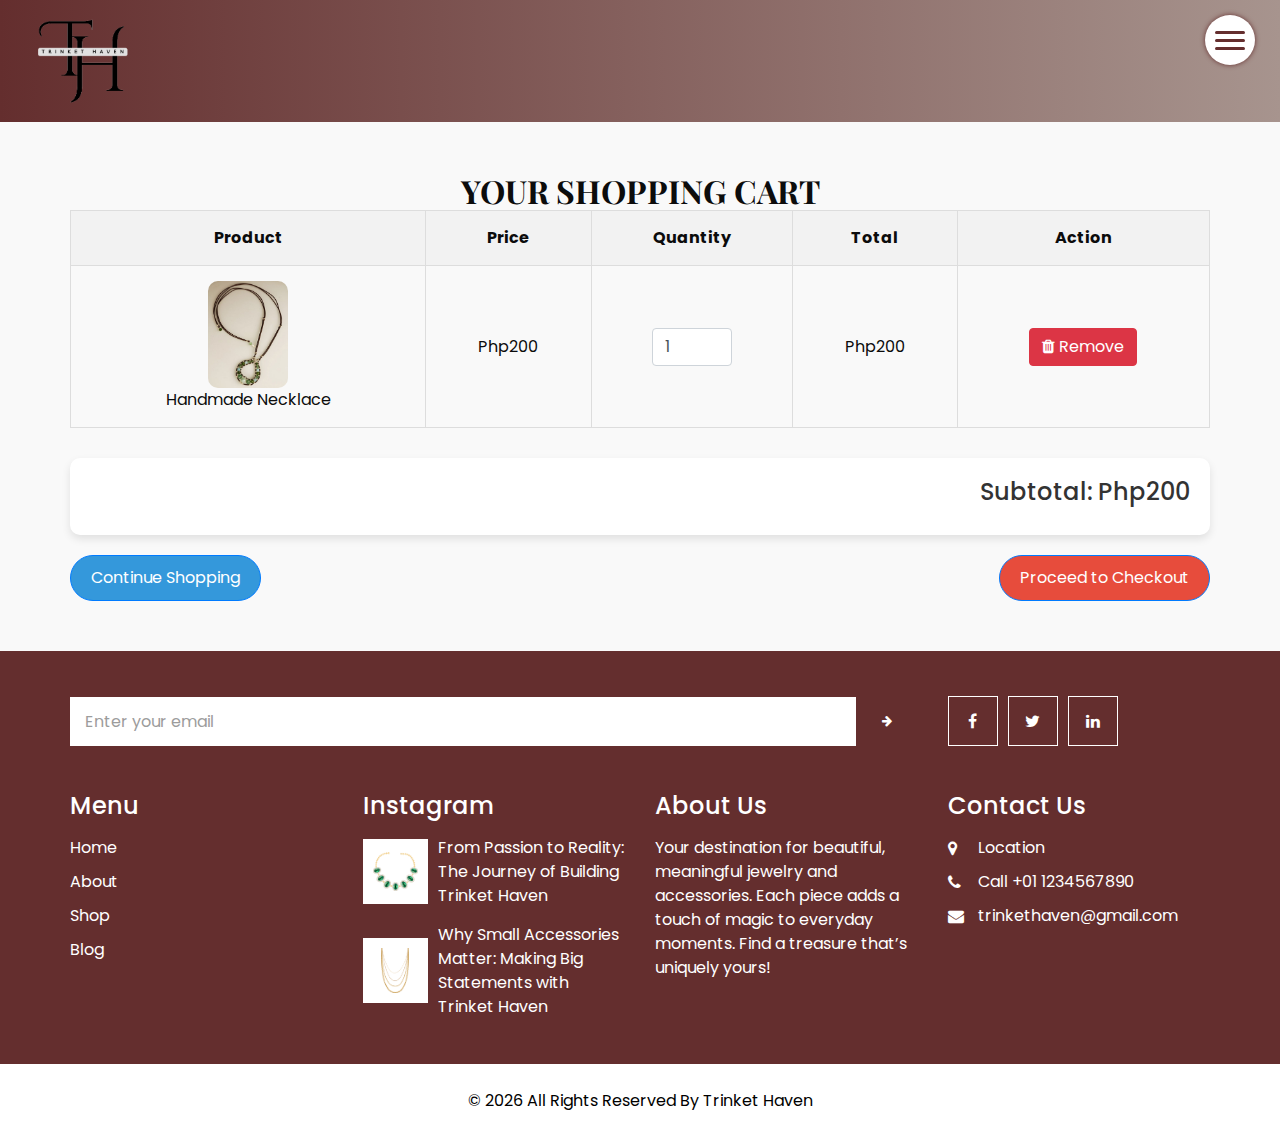
<file: cart.html>
<!DOCTYPE html>
<html>

<head>
  <!-- Basic -->
  <meta charset="utf-8" />
  <meta http-equiv="X-UA-Compatible" content="IE=edge" />
  <!-- Mobile Metas -->
  <meta name="viewport" content="width=device-width, initial-scale=1, shrink-to-fit=no" />
  <!-- Site Metas -->
  <link rel="icon" href="images/favicon.png" type="image/gif" />
  <meta name="keywords" content="" />
  <meta name="description" content="" />
  <meta name="author" content="" />

  <title>Shopping Cart - Trinket Haven</title>

  <!-- bootstrap core css -->
  <link rel="stylesheet" type="text/css" href="css/bootstrap.css" />
  <!-- font awesome style -->
  <link href="css/font-awesome.min.css" rel="stylesheet" />
  <!-- Custom styles for this template -->
  <link href="css/style.css" rel="stylesheet" />
  <!-- responsive style -->
  <link href="css/responsive.css" rel="stylesheet" />

</head>

<body>

  <!-- header section starts -->
  <header class="header_section innerpage_header">
    <div class="container-fluid">
      <nav class="navbar navbar-expand-lg custom_nav-container">
        <a href="#" class="nav-logo">
          <img src="images/trinket_haven_logo.png" alt="Company Logo" class="logo">
        </a>
        <div class="" id="">
          <div class="custom_menu-btn">
            <button onclick="openNav()">
              <span class="s-1"> </span>
              <span class="s-2"> </span>
              <span class="s-3"> </span>
            </button>
            <div id="myNav" class="overlay">
              <div class="overlay-content">
                <a href="index.html">Home</a>
                <a href="about.html">About</a>
                <a href="shop.html">Shop</a>
                <a href="blog.html">Blog</a>
              </div>
            </div>
          </div>
        </div>
      </nav>
    </div>
  </header>
  <!-- end header section -->

  <!-- cart section -->
  <section class="cart_section layout_padding">
    <div class="container">
      <div class="heading_container heading_center">
        <h2>
          Your Shopping Cart
        </h2>
      </div>
      <div class="row">
        <div class="col-12">
          <table class="cart_table">
            <thead>
              <tr>
                <th>Product</th>
                <th>Price</th>
                <th>Quantity</th>
                <th>Total</th>
                <th>Action</th>
              </tr>
            </thead>
            <tbody>
              <tr>
                <td class="cart_item">
                  <img src="images/Handmade Necklace.jpg" alt="Handmade Necklace">
                  <br>Handmade Necklace
                </td>
                <td>Php200</td>
                <td>
                  <input type="number" value="1" min="1" class="form-control" style="width: 80px; margin: auto;">
                </td>
                <td>Php200</td>
                <td>
                  <button class="btn btn-danger">
                    <i class="fa fa-trash"></i> Remove
                  </button>
                </td>
              </tr>
              <!-- Repeat rows for more items -->
            </tbody>
        </table>
        <div class="total_box">
          <h4>Subtotal: Php200</h4>
        </div>
        <div class="row">
          <div class="col-md-6 continue_shopping_btn">
            <a href="shop.html" class="btn btn-primary">
              Continue Shopping
            </a>
          </div>
          <div class="col-md-6 checkout_btn">
            <a href="checkout.html" class="btn btn-primary">
              Proceed to Checkout
            </a>
          </div>
        </div>
      </div>
    </div>
  </div>
</section>
  <!-- end cart section -->

<!-- info section -->
<section class="info_section layout_padding2">
    <div class="container">
      <div class="row info_form_social_row">
        <div class="col-md-8 col-lg-9">
          <div class="info_form">
            <form action="">
              <input type="email" placeholder="Enter your email">
              <button>
                <i class="fa fa-arrow-right" aria-hidden="true"></i>
              </button>
            </form>
          </div>
        </div>
        <div class="col-md-4 col-lg-3">

          <div class="social_box">
            <a href="">
              <i class="fa fa-facebook" aria-hidden="true"></i>
            </a>
            <a href="">
              <i class="fa fa-twitter" aria-hidden="true"></i>
            </a>
            <a href="">
              <i class="fa fa-linkedin" aria-hidden="true"></i>
            </a>
          </div>
        </div>
      </div>
      <div class="row info_main_row">
        <div class="col-md-6 col-lg-3">
          <div class="info_links">
            <h4>
              Menu
            </h4>
            <div class="info_links_menu">
              <a href="index.html">Home</a>
              <a href="about.html">About</a>
              <a href="shop.html">Shop</a>
              <a href="blog.html">Blog</a>
            </div>
          </div>
        </div>
        <div class="col-md-6 col-lg-3">
          <div class="info_insta">
            <h4>
              Instagram
            </h4>
            <div class="insta_box">
              <div class="img-box">
                <img src="images/p1.png" alt="">
              </div>
              <p>
                From Passion to Reality: The Journey of Building Trinket Haven
              </p>
            </div>
            <div class="insta_box">
              <div class="img-box">
                <img src="images/p2.png" alt="">
              </div>
              <p>
                Why Small Accessories Matter: Making Big Statements with Trinket Haven
              </p>
            </div>
          </div>
        </div>
        <div class="col-md-6 col-lg-3">
          <div class="info_detail">
            <h4>
              About Us
            </h4>
            <p class="mb-0">
              Your destination for beautiful, meaningful jewelry and accessories. Each piece adds a touch of magic to everyday moments. Find a treasure that’s uniquely yours!
            </p>
          </div>
        </div>
        <div class="col-md-6 col-lg-3">
          <h4>
            Contact Us
          </h4>
          <div class="info_contact">
            <a href="">
              <i class="fa fa-map-marker" aria-hidden="true"></i>
              <span>
                Location
              </span>
            </a>
            <a href="">
              <i class="fa fa-phone" aria-hidden="true"></i>
              <span>
                Call +01 1234567890
              </span>
            </a>
            <a href="">
              <i class="fa fa-envelope"></i>
              <span>
                trinkethaven@gmail.com
              </span>
            </a>
          </div>
        </div>
      </div>
    </div>
  </section>

  <!-- end info_section -->


  <!-- footer section -->
  <footer class="footer_section">
    <div class="container">
      <p>
        &copy; <span id="displayYear"></span> All Rights Reserved By
        <a href="https://html.design/">Trinket Haven</a>
      </p>
    </div>
  </footer>
  <!-- footer section -->


  <!-- jQery -->
  <script src="js/jquery-3.4.1.min.js"></script>
  <!-- bootstrap js -->
  <script src="js/bootstrap.js"></script>
  <!-- custom js -->
  <script src="js/custom.js"></script>

  <!-- end info_section -->


</body>

</html>
</file>
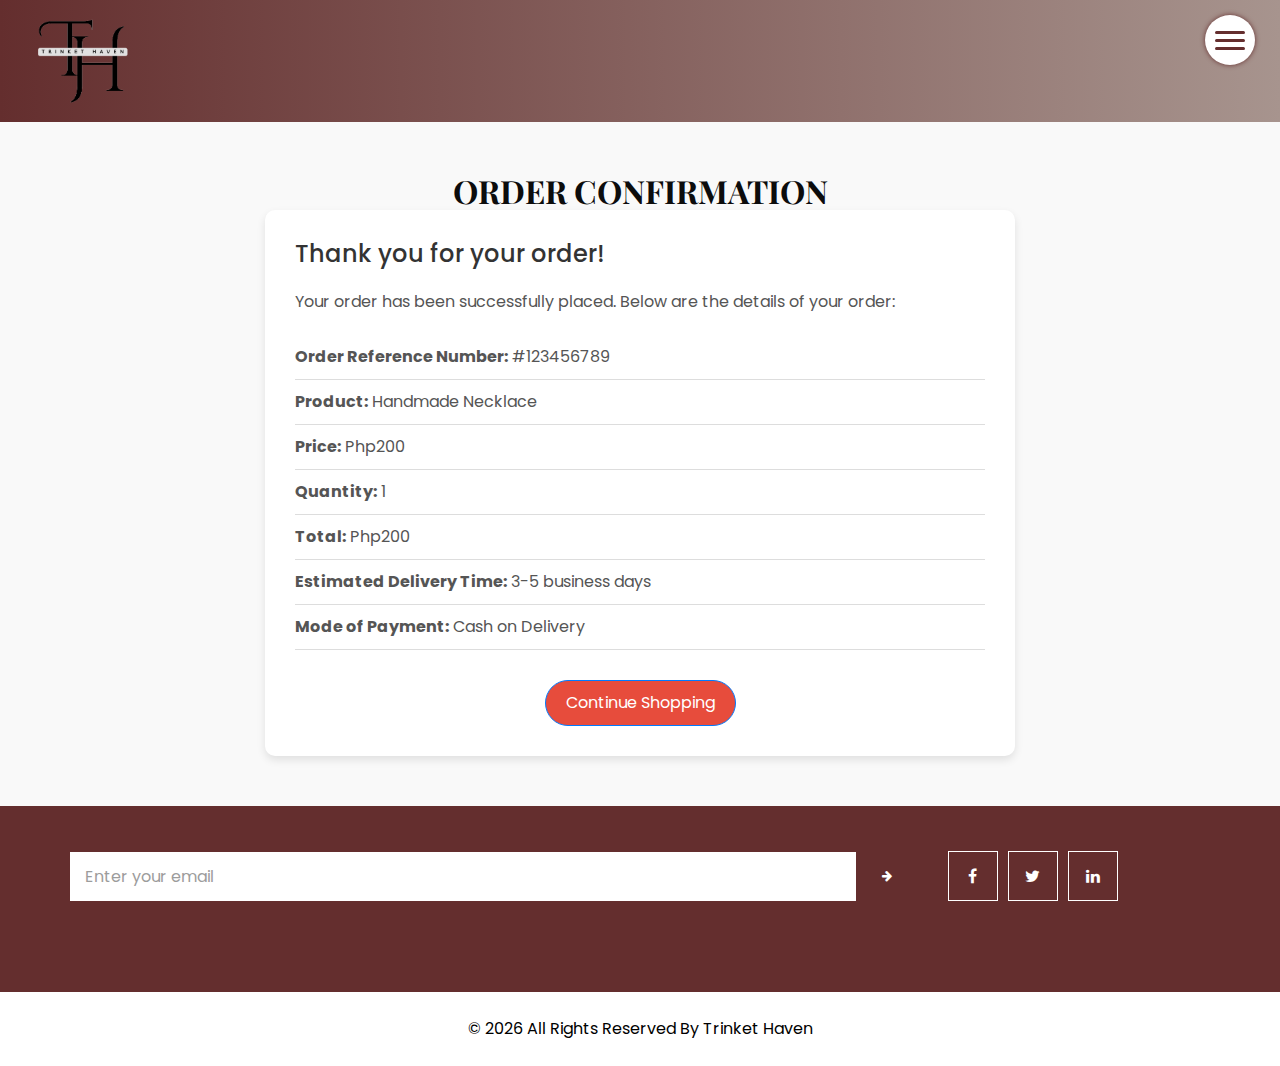
<file: placeorder.html>
<!DOCTYPE html>
<html>

<head>
  <!-- Basic -->
  <meta charset="utf-8" />
  <meta http-equiv="X-UA-Compatible" content="IE=edge" />
  <!-- Mobile Metas -->
  <meta name="viewport" content="width=device-width, initial-scale=1, shrink-to-fit=no" />
  <!-- Site Metas -->
  <link rel="icon" href="images/favicon.png" type="image/gif" />
  <meta name="keywords" content="" />
  <meta name="description" content="" />
  <meta name="author" content="" />

  <title>Order Confirmation - Trinket Haven</title>

  <!-- bootstrap core css -->
  <link rel="stylesheet" type="text/css" href="css/bootstrap.css" />
  <!-- font awesome style -->
  <link href="css/font-awesome.min.css" rel="stylesheet" />
  <!-- Custom styles for this template -->
  <link href="css/style.css" rel="stylesheet" />
  <!-- responsive style -->
  <link href="css/responsive.css" rel="stylesheet" />

  <!-- Custom CSS for styling -->
  <style>
    .order_section {
      background-color: #f9f9f9;
      padding: 50px 0;
    }
    .order_summary {
      background: #fff;
      padding: 30px;
      border-radius: 10px;
      box-shadow: 0 4px 8px rgba(0, 0, 0, 0.1);
    }
    .order_summary h4 {
      font-size: 24px;
      color: #333;
      margin-bottom: 20px;
    }
    .order_summary p {
      font-size: 16px;
      color: #555;
      line-height: 1.6;
    }
    .order_summary .order_details {
      margin-top: 20px;
    }
    .order_details ul {
      list-style-type: none;
      padding: 0;
    }
    .order_details ul li {
      font-size: 16px;
      color: #555;
      padding: 10px 0;
      border-bottom: 1px solid #ddd;
    }
    .order_details ul li span {
      font-weight: bold;
    }
    .order_btn {
      text-align: center;
      margin-top: 30px;
    }
    .order_btn .btn {
      background-color: #e74c3c;
      color: #fff;
      padding: 10px 20px;
      border-radius: 25px;
      transition: background-color 0.3s;
    }
    .order_btn .btn:hover {
      background-color: #c0392b;
    }
  </style>

</head>

<body>

  <!-- header section starts -->
  <header class="header_section innerpage_header">
    <div class="container-fluid">
      <nav class="navbar navbar-expand-lg custom_nav-container">
        <a href="#" class="nav-logo">
          <img src="images/trinket_haven_logo.png" alt="Company Logo" class="logo">
        </a>
        <div class="" id="">
          <div class="custom_menu-btn">
            <button onclick="openNav()">
              <span class="s-1"> </span>
              <span class="s-2"> </span>
              <span class="s-3"> </span>
            </button>
            <div id="myNav" class="overlay">
              <div class="overlay-content">
                <a href="index.html">Home</a>
                <a href="about.html">About</a>
                <a href="shop.html">Shop</a>
                <a href="blog.html">Blog</a>
              </div>
            </div>
          </div>
        </div>
      </nav>
    </div>
  </header>
  <!-- end header section -->

  <!-- order confirmation section -->
  <section class="order_section layout_padding">
    <div class="container">
      <div class="heading_container heading_center">
        <h2>
          Order Confirmation
        </h2>
      </div>
      <div class="row">
        <div class="col-md-8 offset-md-2">
          <div class="order_summary">
            <h4>Thank you for your order!</h4>
            <p>Your order has been successfully placed. Below are the details of your order:</p>
            <div class="order_details">
              <ul>
                <li><span>Order Reference Number:</span> #123456789</li>
                <li><span>Product:</span> Handmade Necklace</li>
                <li><span>Price:</span> Php200</li>
                <li><span>Quantity:</span> 1</li>
                <li><span>Total:</span> Php200</li>
                <li><span>Estimated Delivery Time:</span> 3-5 business days</li>
                <li><span>Mode of Payment:</span> Cash on Delivery</li>
              </ul>
            </div>
            <div class="order_btn">
              <a href="index.html" class="btn btn-primary">
                Continue Shopping
              </a>
            </div>
          </div>
        </div>
      </div>
    </div>
  </section>
  <!-- end order confirmation section -->

  <!-- info section -->
  <section class="info_section layout_padding2">
    <div class="container">
      <div class="row info_form_social_row">
        <div class="col-md-8 col-lg-9">
          <div class="info_form">
            <form action="">
              <input type="email" placeholder="Enter your email">
              <button>
                <i class="fa fa-arrow-right" aria-hidden="true"></i>
              </button>
            </form>
          </div>
        </div>
        <div class="col-md-4 col-lg-3">
          <div class="social_box">
            <a href="">
              <i class="fa fa-facebook" aria-hidden="true"></i>
            </a>
            <a href="">
              <i class="fa fa-twitter" aria-hidden="true"></i>
            </a>
            <a href="">
              <i class="fa fa-linkedin" aria-hidden="true"></i>
            </a>
          </div>
        </div>
      </div>
    </div>
  </section>
  <!-- end info section -->

  <!-- footer section -->
  <footer class="footer_section">
    <div class="container">
      <p>
        &copy; <span id="displayYear"></span> All Rights Reserved By
        <a href="https://html.design/">Trinket Haven</a>
      </p>
    </div>
  </footer>
  <!-- end footer section -->

  <!-- jQery -->
  <script src="js/jquery-3.4.1.min.js"></script>
  <!-- bootstrap js -->
  <script src="js/bootstrap.js"></script>
  <!-- custom js -->
  <script src="js/custom.js"></script>

</body>

</html>
</file>
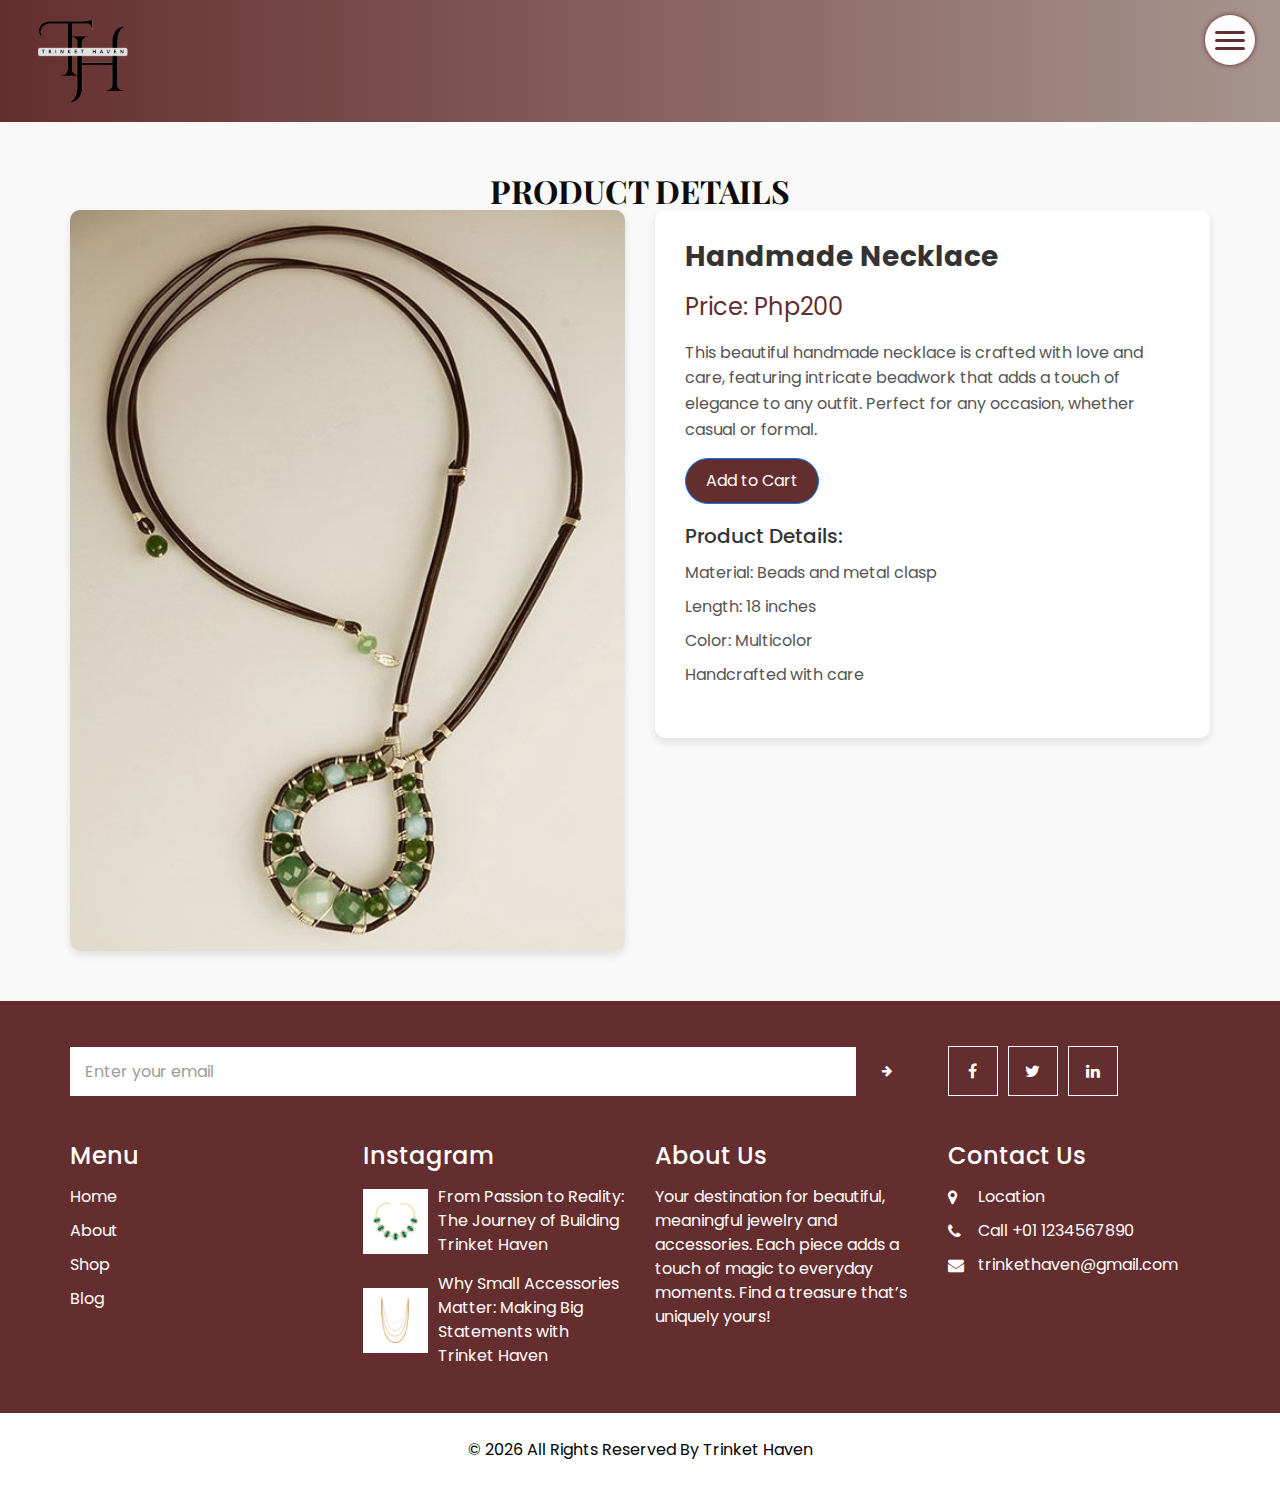
<file: Product1.html>
<!DOCTYPE html>
<html>

<head>
  <!-- Basic -->
  <meta charset="utf-8" />
  <meta http-equiv="X-UA-Compatible" content="IE=edge" />
  <!-- Mobile Metas -->
  <meta name="viewport" content="width=device-width, initial-scale=1, shrink-to-fit=no" />
  <!-- Site Metas -->
  <link rel="icon" href="images/favicon.png" type="image/gif" />
  <meta name="keywords" content="" />
  <meta name="description" content="" />
  <meta name="author" content="" />

  <title>Trinket Haven - Jewelry, Accessories & More</title>

  <!-- bootstrap core css -->
  <link rel="stylesheet" type="text/css" href="css/bootstrap.css" />
  <!-- font awesome style -->
  <link href="css/font-awesome.min.css" rel="stylesheet" />
  <!-- Custom styles for this template -->
  <link href="css/style.css" rel="stylesheet" />
  <!-- responsive style -->
  <link href="css/responsive.css" rel="stylesheet" />

</head>

<body>

  <!-- header section strats -->
  <header class="header_section innerpage_header">
    <div class="container-fluid">
      <nav class="navbar navbar-expand-lg custom_nav-container">
        <a href="#" class="nav-logo">
          <img src="images/trinket_haven_logo.png" alt="Company Logo" class="logo">
      </a>
        <div class="" id="">

          <div class="custom_menu-btn">
            <button onclick="openNav()">
              <span class="s-1"> </span>
              <span class="s-2"> </span>
              <span class="s-3"> </span>
            </button>
            <div id="myNav" class="overlay">
              <div class="overlay-content">
                <a href="index.html">Home</a>
                <a href="about.html">About</a>
                <a href="shop.html">Shop</a>
                <a href="blog.html">Blog</a>
              </div>
            </div>
          </div>

        </div>
      </nav>
    </div>
  </header>
  <!-- end header section -->

</head>

<body>

  <!-- product showcase section -->
  <section class="product_showcase_section layout_padding">
    <div class="container">
      <div class="heading_container heading_center">
        <h2>
          Product Details
        </h2>
      </div>
      <div class="row">
        <div class="col-md-6">
          <div class="product_img-box">
            <img src="images/Handmade Necklace.jpg" alt="Handmade Necklace">
          </div>
        </div>
        <div class="col-md-6">
          <div class="product_detail-box">
            <h3>Handmade Necklace</h3>
            <p class="price">Price: <span>Php200</span></p>
            <p class="description">
              This beautiful handmade necklace is crafted with love and care, featuring intricate beadwork that adds a touch of elegance to any outfit. Perfect for any occasion, whether casual or formal.
            </p>
            <div class="btn-box">
              <a href="cart.html" class="btn btn-primary">
                Add to Cart
              </a>
            </div>
            <div class="additional_info">
              <h5>Product Details:</h5>
              <ul>
                <li>Material: Beads and metal clasp</li>
                <li>Length: 18 inches</li>
                <li>Color: Multicolor</li>
                <li>Handcrafted with care</li>
              </ul>
            </div>
          </div>
        </div>
      </div>
    </div>
  </section>
  <!-- end product showcase section -->

 <!-- info section -->
 <section class="info_section layout_padding2">
    <div class="container">
      <div class="row info_form_social_row">
        <div class="col-md-8 col-lg-9">
          <div class="info_form">
            <form action="">
              <input type="email" placeholder="Enter your email">
              <button>
                <i class="fa fa-arrow-right" aria-hidden="true"></i>
              </button>
            </form>
          </div>
        </div>
        <div class="col-md-4 col-lg-3">

          <div class="social_box">
            <a href="">
              <i class="fa fa-facebook" aria-hidden="true"></i>
            </a>
            <a href="">
              <i class="fa fa-twitter" aria-hidden="true"></i>
            </a>
            <a href="">
              <i class="fa fa-linkedin" aria-hidden="true"></i>
            </a>
          </div>
        </div>
      </div>
      <div class="row info_main_row">
        <div class="col-md-6 col-lg-3">
          <div class="info_links">
            <h4>
              Menu
            </h4>
            <div class="info_links_menu">
              <a href="index.html">Home</a>
              <a href="about.html">About</a>
              <a href="shop.html">Shop</a>
              <a href="blog.html">Blog</a>
            </div>
          </div>
        </div>
        <div class="col-md-6 col-lg-3">
          <div class="info_insta">
            <h4>
              Instagram
            </h4>
            <div class="insta_box">
              <div class="img-box">
                <img src="images/p1.png" alt="">
              </div>
              <p>
                From Passion to Reality: The Journey of Building Trinket Haven
              </p>
            </div>
            <div class="insta_box">
              <div class="img-box">
                <img src="images/p2.png" alt="">
              </div>
              <p>
                Why Small Accessories Matter: Making Big Statements with Trinket Haven
              </p>
            </div>
          </div>
        </div>
        <div class="col-md-6 col-lg-3">
          <div class="info_detail">
            <h4>
              About Us
            </h4>
            <p class="mb-0">
              Your destination for beautiful, meaningful jewelry and accessories. Each piece adds a touch of magic to everyday moments. Find a treasure that’s uniquely yours!
            </p>
          </div>
        </div>
        <div class="col-md-6 col-lg-3">
          <h4>
            Contact Us
          </h4>
          <div class="info_contact">
            <a href="">
              <i class="fa fa-map-marker" aria-hidden="true"></i>
              <span>
                Location
              </span>
            </a>
            <a href="">
              <i class="fa fa-phone" aria-hidden="true"></i>
              <span>
                Call +01 1234567890
              </span>
            </a>
            <a href="">
              <i class="fa fa-envelope"></i>
              <span>
                trinkethaven@gmail.com
              </span>
            </a>
          </div>
        </div>
      </div>
    </div>
  </section>

  <!-- end info_section -->


  <!-- footer section -->
  <footer class="footer_section">
    <div class="container">
      <p>
        &copy; <span id="displayYear"></span> All Rights Reserved By
        <a href="https://html.design/">Trinket Haven</a>
      </p>
    </div>
  </footer>
  <!-- footer section -->


  <!-- jQery -->
  <script src="js/jquery-3.4.1.min.js"></script>
  <!-- bootstrap js -->
  <script src="js/bootstrap.js"></script>
  <!-- custom js -->
  <script src="js/custom.js"></script>

  <!-- end info_section -->


</body>

</html>
</file>
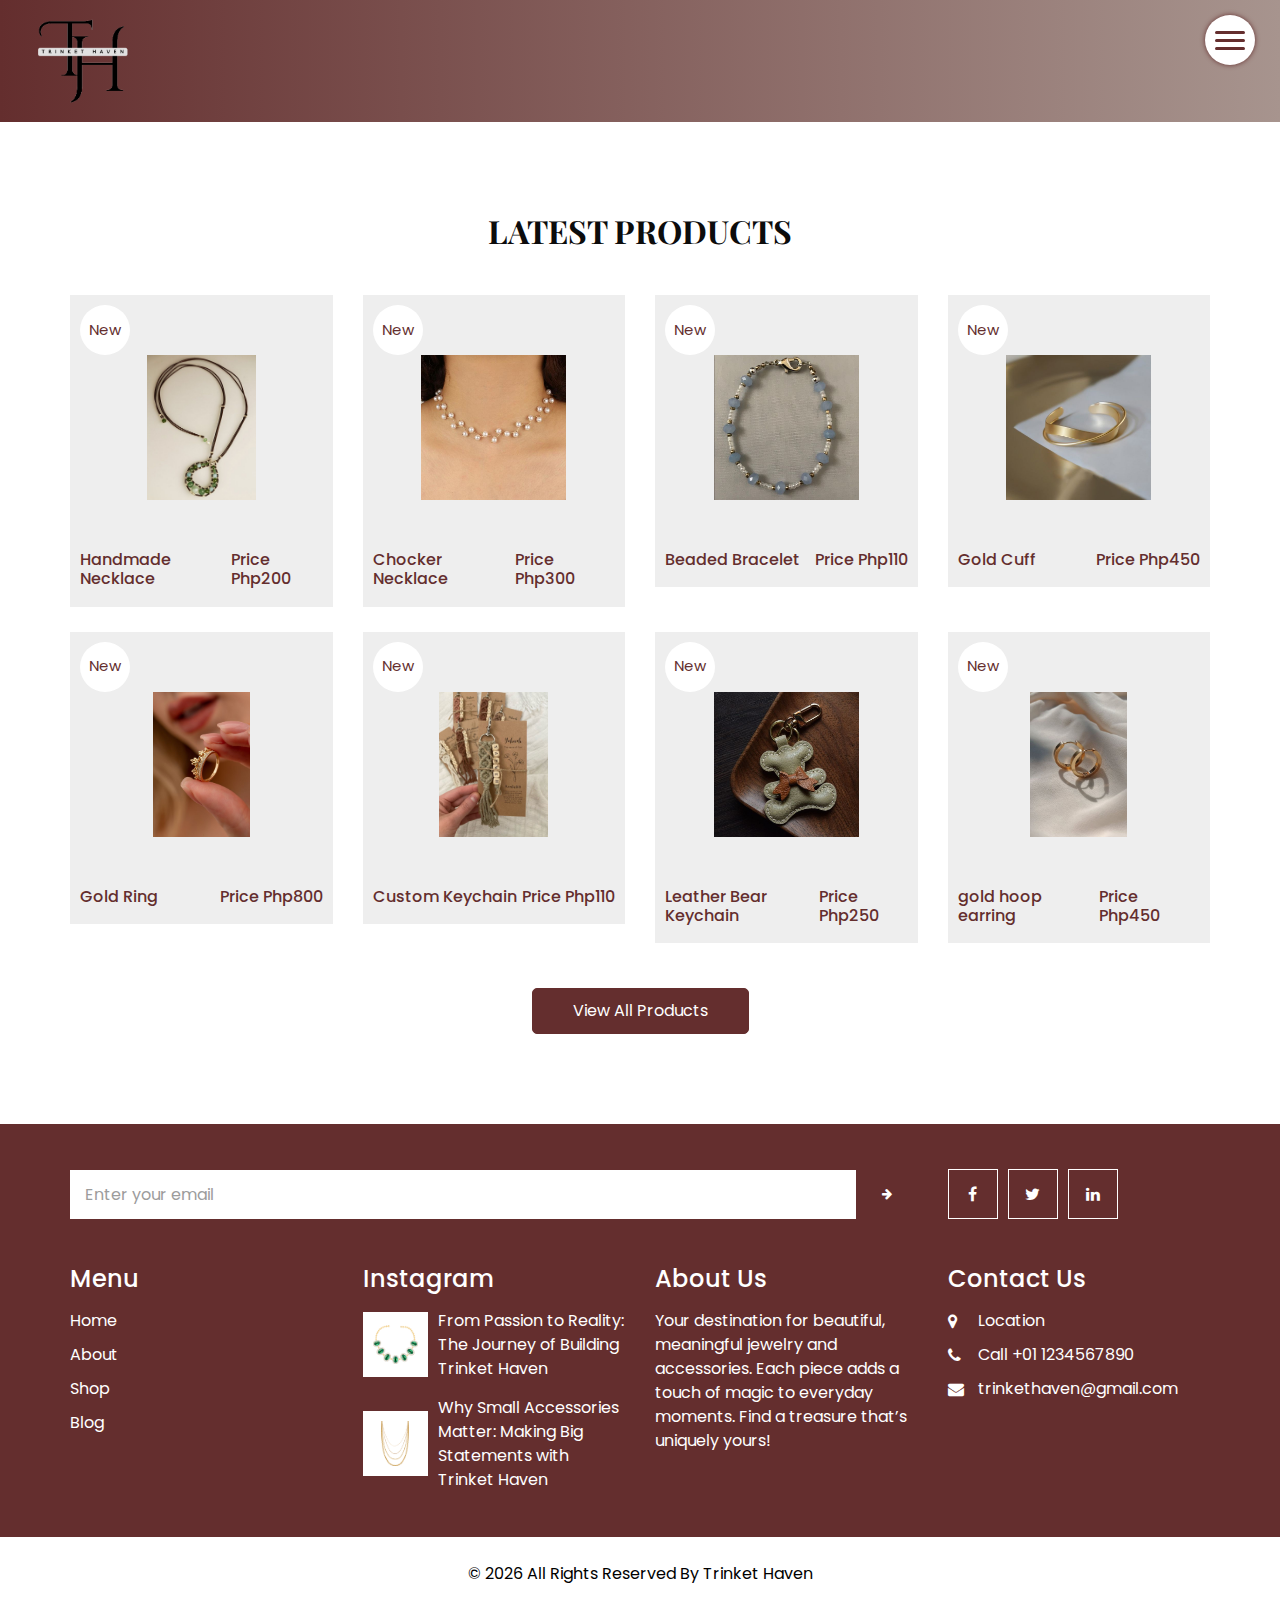
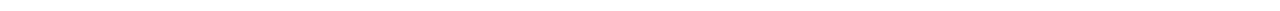
<file: shop.html>
<!DOCTYPE html>
<html>

<head>
  <!-- Basic -->
  <meta charset="utf-8" />
  <meta http-equiv="X-UA-Compatible" content="IE=edge" />
  <!-- Mobile Metas -->
  <meta name="viewport" content="width=device-width, initial-scale=1, shrink-to-fit=no" />
  <!-- Site Metas -->
  <link rel="icon" href="images/favicon.png" type="image/gif" />
  <meta name="keywords" content="" />
  <meta name="description" content="" />
  <meta name="author" content="" />

  <title>Trinket Haven - Jewelry, Accessories & More</title>

  <!-- bootstrap core css -->
  <link rel="stylesheet" type="text/css" href="css/bootstrap.css" />
  <!-- font awesome style -->
  <link href="css/font-awesome.min.css" rel="stylesheet" />
  <!-- Custom styles for this template -->
  <link href="css/style.css" rel="stylesheet" />
  <!-- responsive style -->
  <link href="css/responsive.css" rel="stylesheet" />

</head>

<body>

  <!-- header section strats -->
  <header class="header_section innerpage_header">
    <div class="container-fluid">
      <nav class="navbar navbar-expand-lg custom_nav-container">
        <a href="#" class="nav-logo">
          <img src="images/trinket_haven_logo.png" alt="Company Logo" class="logo">
      </a>
        <div class="" id="">

          <div class="custom_menu-btn">
            <button onclick="openNav()">
              <span class="s-1"> </span>
              <span class="s-2"> </span>
              <span class="s-3"> </span>
            </button>
            <div id="myNav" class="overlay">
              <div class="overlay-content">
                <a href="index.html">Home</a>
                <a href="about.html">About</a>
                <a href="shop.html">Shop</a>
                <a href="blog.html">Blog</a>
              </div>
            </div>
          </div>

        </div>
      </nav>
    </div>
  </header>
  <!-- end header section -->

  <!-- shop section -->

  <section class="shop_section layout_padding">
    <div class="container">
      <div class="heading_container heading_center">
        <h2>
          Latest Products
        </h2>
      </div>
      <div class="row">
        <div class="col-sm-6 col-md-4 col-lg-3">
          <div class="box">
            <a href="Product1.html">
              <div class="img-box">
                <img src="images/Handmade Necklace.jpg" alt="">
              </div>
              <div class="detail-box">
                <h6>
                  Handmade Necklace
                </h6>
                <h6>
                  Price
                  <span>
                    Php200
                  </span>
                </h6>
              </div>
              <div class="new">
                <span>
                  New
                </span>
              </div>
            </a>
          </div>
        </div>
        <div class="col-sm-6 col-md-4 col-lg-3">
          <div class="box">
            <a href="Product2.html">
              <div class="img-box">
                <img src="images/chocker neecklace.jpg" alt="">
              </div>
              <div class="detail-box">
                <h6>
                  Chocker Necklace
                </h6>
                <h6>
                  Price
                  <span>
                    Php300
                  </span>
                </h6>
              </div>
              <div class="new">
                <span>
                  New
                </span>
              </div>
            </a>
          </div>
        </div>
        <div class="col-sm-6 col-md-4 col-lg-3">
          <div class="box">
            <a href="Product3.html">
              <div class="img-box">
                <img src="images/beaded bracelet.jpg" alt="">
              </div>
              <div class="detail-box">
                <h6>
                  Beaded Bracelet
                </h6>
                <h6>
                  Price
                  <span>
                    Php110
                  </span>
                </h6>
              </div>
              <div class="new">
                <span>
                  New
                </span>
              </div>
            </a>
          </div>
        </div>
        <div class="col-sm-6 col-md-4 col-lg-3">
          <div class="box">
            <a href="Product4.html">
              <div class="img-box">
                <img src="images/cuff braceleet.jpg" alt="">
              </div>
              <div class="detail-box">
                <h6>
                  Gold Cuff
                </h6>
                <h6>
                  Price
                  <span>
                    Php450
                  </span>
                </h6>
              </div>
              <div class="new">
                <span>
                  New
                </span>
              </div>
            </a>
          </div>
        </div>
        <div class="col-sm-6 col-md-4 col-lg-3">
          <div class="box">
            <a href="Product5.html">
              <div class="img-box">
                <img src="images/gold ring.jpg" alt="">
              </div>
              <div class="detail-box">
                <h6>
                  Gold Ring
                </h6>
                <h6>
                  Price
                  <span>
                    Php800
                  </span>
                </h6>
              </div>
              <div class="new">
                <span>
                  New
                </span>
              </div>
            </a>
          </div>
        </div>
        <div class="col-sm-6 col-md-4 col-lg-3">
          <div class="box">
            <a href="Product6.html">
              <div class="img-box">
                <img src="images/Custom Keychain.jpg" alt="">
              </div>
              <div class="detail-box">
                <h6>
                  Custom Keychain
                </h6>
                <h6>
                  Price
                  <span>
                    Php110
                  </span>
                </h6>
              </div>
              <div class="new">
                <span>
                  New
                </span>
              </div>
            </a>
          </div>
        </div>
        <div class="col-sm-6 col-md-4 col-lg-3">
          <div class="box">
            <a href="Product7.html">
              <div class="img-box">
                <img src="images/leather keychain.jpg" alt="">
              </div>
              <div class="detail-box">
                <h6>
                  Leather Bear Keychain
                </h6>
                <h6>
                  Price
                  <span>
                    Php250
                  </span>
                </h6>
              </div>
              <div class="new">
                <span>
                  New
                </span>
              </div>
            </a>
          </div>
        </div>
        <div class="col-sm-6 col-md-4 col-lg-3">
          <div class="box">
            <a href="Product8.html">
              <div class="img-box">
                <img src="images/hoop earrings.jpg" alt="">
              </div>
              <div class="detail-box">
                <h6>
                  gold hoop earring
                </h6>
                <h6>
                  Price
                  <span>
                    Php450
                  </span>
                </h6>
              </div>
              <div class="new">
                <span>
                  New
                </span>
              </div>
            </a>
          </div>
        </div>
      </div>
      <div class="btn-box">
        <a href="shop.html">
          View All Products
        </a>
      </div>
    </div>
  </section>

  <!-- end shop section -->

  <!-- info section -->
  <section class="info_section layout_padding2">
    <div class="container">
      <div class="row info_form_social_row">
        <div class="col-md-8 col-lg-9">
          <div class="info_form">
            <form action="">
              <input type="email" placeholder="Enter your email">
              <button>
                <i class="fa fa-arrow-right" aria-hidden="true"></i>
              </button>
            </form>
          </div>
        </div>
        <div class="col-md-4 col-lg-3">

          <div class="social_box">
            <a href="">
              <i class="fa fa-facebook" aria-hidden="true"></i>
            </a>
            <a href="">
              <i class="fa fa-twitter" aria-hidden="true"></i>
            </a>
            <a href="">
              <i class="fa fa-linkedin" aria-hidden="true"></i>
            </a>
          </div>
        </div>
      </div>
      <div class="row info_main_row">
        <div class="col-md-6 col-lg-3">
          <div class="info_links">
            <h4>
              Menu
            </h4>
            <div class="info_links_menu">
              <a href="index.html">Home</a>
              <a href="about.html">About</a>
              <a href="shop.html">Shop</a>
              <a href="blog.html">Blog</a>
            </div>
          </div>
        </div>
        <div class="col-md-6 col-lg-3">
          <div class="info_insta">
            <h4>
              Instagram
            </h4>
            <div class="insta_box">
              <div class="img-box">
                <img src="images/p1.png" alt="">
              </div>
              <p>
                From Passion to Reality: The Journey of Building Trinket Haven
              </p>
            </div>
            <div class="insta_box">
              <div class="img-box">
                <img src="images/p2.png" alt="">
              </div>
              <p>
                Why Small Accessories Matter: Making Big Statements with Trinket Haven
              </p>
            </div>
          </div>
        </div>
        <div class="col-md-6 col-lg-3">
          <div class="info_detail">
            <h4>
              About Us
            </h4>
            <p class="mb-0">
              Your destination for beautiful, meaningful jewelry and accessories. Each piece adds a touch of magic to everyday moments. Find a treasure that’s uniquely yours!
            </p>
          </div>
        </div>
        <div class="col-md-6 col-lg-3">
          <h4>
            Contact Us
          </h4>
          <div class="info_contact">
            <a href="">
              <i class="fa fa-map-marker" aria-hidden="true"></i>
              <span>
                Location
              </span>
            </a>
            <a href="">
              <i class="fa fa-phone" aria-hidden="true"></i>
              <span>
                Call +01 1234567890
              </span>
            </a>
            <a href="">
              <i class="fa fa-envelope"></i>
              <span>
                trinkethaven@gmail.com
              </span>
            </a>
          </div>
        </div>
      </div>
    </div>
  </section>

  <!-- end info_section -->


  <!-- footer section -->
  <footer class="footer_section">
    <div class="container">
      <p>
        &copy; <span id="displayYear"></span> All Rights Reserved By
        <a href="https://html.design/">Trinket Haven</a>
      </p>
    </div>
  </footer>
  <!-- footer section -->


  <!-- jQery -->
  <script src="js/jquery-3.4.1.min.js"></script>
  <!-- bootstrap js -->
  <script src="js/bootstrap.js"></script>
  <!-- custom js -->
  <script src="js/custom.js"></script>

  <!-- end info_section -->


</body>

</html>
</file>
<file: css/style.css>
@import url("https://fonts.googleapis.com/css2?family=Playfair+Display:wght@400;500;600;700&family=Poppins:wght@400;500;600;700&display=swap");
/* fonts import */
@import url("../fonts/octin_sports_rg.ttf");
body {
  font-family: "Poppins", sans-serif;
  color: #0c0c0c;
  background-color: #ffffff;
  overflow-x: hidden;
}

.layout_padding {
  padding: 90px 0;
}

.layout_padding2 {
  padding: 45px 0;
}

.layout_padding2-top {
  padding-top: 45px;
}

.layout_padding2-bottom {
  padding-bottom: 45px;
}

.layout_padding-top {
  padding-top: 90px;
}

.layout_padding-bottom {
  padding-bottom: 90px;
}

.long_section {
  margin-left: 45px;
  margin-right: 45px;
  padding-left: 15px;
  padding-right: 15px;
}

.heading_container {
  display: -webkit-box;
  display: -ms-flexbox;
  display: flex;
  -webkit-box-orient: vertical;
  -webkit-box-direction: normal;
      -ms-flex-direction: column;
          flex-direction: column;
  -webkit-box-align: start;
      -ms-flex-align: start;
          align-items: flex-start;
  font-family: 'Playfair Display', serif;
}

.heading_container h2 {
  position: relative;
  font-weight: bold;
  text-transform: uppercase;
  margin: 0;
}

.heading_container.heading_center {
  -webkit-box-align: center;
      -ms-flex-align: center;
          align-items: center;
  text-align: center;
}

h1,
h2 {
  font-family: 'Playfair Display', serif;
}

/*header section*/
.header_section {
  position: absolute;
  top: 0;
  width: 100%;
  z-index: 9;
}

.header_section .container-fluid {
  padding-right: 25px;
  padding-left: 25px;
}

.header_section .nav_container {
  margin: 0 auto;
}

.header_section.innerpage_header {
  position: relative;
  background: -webkit-gradient(linear, left top, right top, from(#642e2e), to(#160e0b));
  background: linear-gradient(to right, #642e2e, #a7948e);
  padding: 10px 0;
}

.navbar .nav-logo .logo {
  width: 95px;
  height: auto;
  display: flex;
  margin-left: 10px;
}

.custom_nav-container {
  padding-left: 0;
  padding-right: 0;
}

.custom_menu-btn {
  position: fixed;
  right: 25px;
  top: 15px;
  width: 50px;
  height: 50px;
}

.custom_menu-btn::before {
  content: "";
  position: absolute;
  top: 0;
  right: 0;
  width: 100%;
  height: 100%;
  background-color: white;
  -webkit-box-shadow: 0 0 5px 0 #642e2e;
          box-shadow: 0 0 5px 0 #642e2e;
  z-index: 7;
  border-radius: 100%;
  -webkit-transition: all .3s;
  transition: all .3s;
}

.custom_menu-btn.menu_btn-style::before {
  width: 100vh;
  height: 100vh;
  background-color: #160e0b;
  -webkit-transform: scale(5);
          transform: scale(5);
  border-radius: 0;
}

.custom_menu-btn button {
  width: 50px;
  height: 50px;
  outline: none;
  border: none;
  border-radius: 100%;
  display: -webkit-box;
  display: -ms-flexbox;
  display: flex;
  -webkit-box-orient: vertical;
  -webkit-box-direction: normal;
      -ms-flex-direction: column;
          flex-direction: column;
  -webkit-box-align: center;
      -ms-flex-align: center;
          align-items: center;
  -webkit-box-pack: center;
      -ms-flex-pack: center;
          justify-content: center;
  background-color: transparent;
  position: relative;
  z-index: 999;
  margin: 0;
}

.custom_menu-btn button span {
  display: block;
  width: 30px;
  height: 3px;
  background-color: #642e2e;
  margin: 2.5px 0;
  -webkit-transition: all 0.3s;
  transition: all 0.3s;
  border-radius: 15px;
}

.custom_menu-btn .s-2 {
  -webkit-transition: all 0.1s;
  transition: all 0.1s;
}

.menu_btn-style button span {
  background-color: #ffffff;
}

.menu_btn-style button .s-1 {
  -webkit-transform: rotate(45deg) translate(6px, 6px);
          transform: rotate(45deg) translate(6px, 6px);
}

.menu_btn-style button .s-2 {
  -webkit-transform: translateX(100px);
          transform: translateX(100px);
}

.menu_btn-style button .s-3 {
  -webkit-transform: rotate(-45deg) translate(5px, -5px);
          transform: rotate(-45deg) translate(5px, -5px);
}

.overlay {
  height: 100%;
  width: 0;
  position: fixed;
  top: 0;
  left: 0;
  overflow-x: hidden;
  -webkit-transition: 0.5s;
  transition: 0.5s;
  z-index: 9;
}

.overlay .closebtn {
  position: absolute;
  top: 0;
  right: 30px;
  font-size: 60px;
}

.overlay a {
  padding: 0px;
  text-decoration: none;
  font-size: 22px;
  color: #ffffff;
  display: block;
  -webkit-transition: 0.3s;
  transition: 0.3s;
  margin-bottom: 15px;
  text-transform: uppercase;
  font-weight: 600;
  opacity: 0;
}

.overlay a:hover {
  color: #642e2e;
}

.overlay-content {
  position: relative;
  top: 30%;
  width: 100%;
  text-align: center;
  margin-top: 30px;
  z-index: 99;
}

.menu_width {
  width: 100%;
}

.menu_width.overlay a {
  opacity: 1;
}

a,
a:hover,
a:focus {
  text-decoration: none;
}

a:hover,
a:focus {
  color: initial;
}

.btn,
.btn:focus {
  outline: none !important;
  -webkit-box-shadow: none;
          box-shadow: none;
}

.navbar-brand {
  margin-top: 10px;
}

.navbar-brand span {
  font-size: 24px;
  font-weight: 700;
  color: #ffffff;
  text-transform: uppercase;
}

/*end header section*/
/* slider section */
.slider_section {
  min-height: 100vh;
  -webkit-box-flex: 1;
      -ms-flex: 1;
          flex: 1;
  display: -webkit-box;
  display: -ms-flexbox;
  display: flex;
  -webkit-box-align: center;
      -ms-flex-align: center;
          align-items: center;
  position: relative;
}

.slider_section .row {
  -webkit-box-align: center;
      -ms-flex-align: center;
          align-items: center;
}

.slider_section .detail-box {
  position: relative;
  z-index: 4;
  color: #642e2e;
  padding: 75px 0;
}

.slider_section .detail-box h1 {
  font-weight: bold;
  font-size: 3rem;
}

.slider_section .detail-box p {
  width: 75%;
  margin-top: 15px;
}

.slider_section .detail-box .slider-link {
  display: inline-block;
  padding: 10px 45px;
  background-color: transparent;
  color: #642e2e;
  border-radius: 5px;
  border: 1px solid #642e2e;
  -webkit-transition: all .2s;
  transition: all .2s;
  margin-top: 35px;
}

.slider_section .detail-box .slider-link:hover {
  background-color: #5e2d15;
  color: #ffffff;
}

.slider_section .slider_bg_box {
  position: absolute;
  top: 0;
  left: 0;
  width: 100%;
  height: 100%;
  z-index: 2;
  overflow: hidden;
}

.slider_section .slider_bg_box img {
  width: 100%;
  height: 100%;
  -o-object-fit: cover;
     object-fit: cover;
  -o-object-position: top right;
     object-position: top right;
}

.shop_section .heading_container {
  margin-bottom: 20px;
}

.shop_section .box {
  background-color: #eeeeee;
  position: relative;
  padding: 10px;
  margin-top: 25px;
}

.shop_section .box a {
  color: #642e2e;
}

.shop_section .box .img-box {
  display: -webkit-box;
  display: -ms-flexbox;
  display: flex;
  -webkit-box-pack: center;
      -ms-flex-pack: center;
          justify-content: center;
  -webkit-box-align: center;
      -ms-flex-align: center;
          align-items: center;
  padding: 15px 30px;
  height: 245px;
}

.shop_section .box .img-box img {
  max-width: 100%;
  max-height: 145px;
}

.shop_section .box .detail-box {
  display: -webkit-box;
  display: -ms-flexbox;
  display: flex;
  -webkit-box-pack: justify;
      -ms-flex-pack: justify;
          justify-content: space-between;
}

.shop_section .box .detail-box h6 span {
  color: #642e2e;
}

.shop_section .box .new {
  width: 50px;
  height: 50px;
  position: absolute;
  top: 10px;
  left: 10px;
  background-color: #ffffff;
  display: -webkit-box;
  display: -ms-flexbox;
  display: flex;
  -webkit-box-pack: center;
      -ms-flex-pack: center;
          justify-content: center;
  -webkit-box-align: center;
      -ms-flex-align: center;
          align-items: center;
  border-radius: 100%;
  font-size: 15px;
}

.shop_section .btn-box {
  display: -webkit-box;
  display: -ms-flexbox;
  display: flex;
  -webkit-box-pack: center;
      -ms-flex-pack: center;
          justify-content: center;
  margin-top: 45px;
}

.shop_section .btn-box a {
  display: inline-block;
  padding: 10px 40px;
  background-color: #642e2e;
  color: #ffffff;
  border-radius: 5px;
  border: 1px solid #642e2e;
  -webkit-transition: all .2s;
  transition: all .2s;
}

.shop_section .btn-box a:hover {
  background-color: transparent;
  color: #642e2e;
}

.about_section .row {
  -webkit-box-align: center;
      -ms-flex-align: center;
          align-items: center;
}

.about_section .img-box {
  position: relative;
  padding: 25px 0 0 25px;
}

.about_section .img-box img {
  width: 100%;
  position: relative;
}

.about_section .img-box::before {
  content: "";
  position: absolute;
  top: 0;
  left: 0;
  width: 250px;
  height: 250px;
  background-color: #642e2e;
}

.about_section .detail-box p {
  margin-top: 10px;
  margin-bottom: 35px;
}

.about_section .detail-box a {
  display: inline-block;
  padding: 10px 45px;
  background-color: #642e2e;
  color: #ffffff;
  border-radius: 0;
  border: 1px solid #642e2e;
  -webkit-transition: all .2s;
  transition: all .2s;
}

.about_section .detail-box a:hover {
  background-color: transparent;
  color: #642e2e;
}

.offer_section .row > div {
  display: -webkit-box;
  display: -ms-flexbox;
  display: flex;
  -webkit-box-orient: vertical;
  -webkit-box-direction: normal;
      -ms-flex-direction: column;
          flex-direction: column;
  -webkit-box-pack: stretch;
      -ms-flex-pack: stretch;
          justify-content: stretch;
}

.offer_section .box {
  margin: 10px;
  height: 100%;
  position: relative;
  min-height: 175px;
}

.offer_section .box img {
  width: 100%;
  min-height: 100%;
}

.offer_section .box .detail-box {
  position: absolute;
  top: 0;
  left: 0;
  width: 100%;
  height: 100%;
  display: -webkit-box;
  display: -ms-flexbox;
  display: flex;
  -webkit-box-orient: vertical;
  -webkit-box-direction: normal;
      -ms-flex-direction: column;
          flex-direction: column;
  -webkit-box-align: start;
      -ms-flex-align: start;
          align-items: flex-start;
  -webkit-box-pack: center;
      -ms-flex-pack: center;
          justify-content: center;
  color: #ffffff;
  padding: 25px;
  background-color: rgba(0, 0, 0, 0.15);
}

.offer_section .box .detail-box h2 {
  font-weight: bold;
}

.offer_section .box .detail-box a {
  display: inline-block;
  padding: 8px 40px;
  background-color: transparent;
  color: #642e2e;
  border-radius: 0;
  border: 1px solid #642e2e;
  -webkit-transition: all .2s;
  transition: all .2s;
  margin-top: 10px;
}

.offer_section .box .detail-box a:hover {
  background-color: #642e2e;
  color: #ffffff;
}

.offer_section .box.offer-box1 {
  min-height: 225px;
}

.offer_section .box.offer-box1 .detail-box {
  -webkit-box-pack: start;
      -ms-flex-pack: start;
          justify-content: flex-start;
}

.offer_section .box.offer-box1 .detail-box h2 {
  font-size: 3rem;
}

.offer_section .box.offer-box2 .detail-box h2, .offer_section .box.offer-box3 .detail-box h2 {
  font-size: 2rem;
}

.offer_section .box.offer-box2 .detail-box {
  -webkit-box-align: end;
      -ms-flex-align: end;
          align-items: flex-end;
  -webkit-box-pack: end;
      -ms-flex-pack: end;
          justify-content: flex-end;
}

.offer_section .box.offer-box3 .detail-box {
  -webkit-box-align: start;
      -ms-flex-align: start;
          align-items: flex-start;
  -webkit-box-pack: end;
      -ms-flex-pack: end;
          justify-content: flex-end;
}

.blog_section .heading_container {
  -webkit-box-align: center;
      -ms-flex-align: center;
          align-items: center;
}

.blog_section .heading_container h2::before {
  left: 50%;
  -webkit-transform: translateX(-50%);
          transform: translateX(-50%);
}

.blog_section .box {
  margin-top: 55px;
  background-color: #f1f2f3;
}

.blog_section .box .img-box {
  position: relative;
}

.blog_section .box .img-box .blog_date {
  position: absolute;
  left: 25px;
  bottom: -15px;
  padding: 10px 15px;
  font-size: 18px;
  background-color: #642e2e;
  margin: 0;
  text-align: center;
  border: 3px solid #ffffff;
  color: #ffffff;
}

.blog_section .box .img-box img {
  width: 100%;
}

.blog_section .box .detail-box {
  margin-top: 10px;
  padding: 25px;
}

.blog_section .box .detail-box h5 {
  font-weight: bold;
}

.blog_section .box .detail-box p {
  font-size: 15px;
}

.blog_section .box .detail-box a {
  display: inline-block;
  padding: 10px 30px;
  background-color: transparent;
  color: #642e2e;
  border-radius: 0;
  border: 1px solid #642e2e;
  -webkit-transition: all .2s;
  transition: all .2s;
}

.blog_section .box .detail-box a:hover {
  background-color: #642e2e;
  color: #ffffff;
}

.client_section .heading_container {
  -webkit-box-align: center;
      -ms-flex-align: center;
          align-items: center;
}

.client_section .box {
  display: -webkit-box;
  display: -ms-flexbox;
  display: flex;
  -webkit-box-orient: vertical;
  -webkit-box-direction: normal;
      -ms-flex-direction: column;
          flex-direction: column;
  -webkit-box-align: center;
      -ms-flex-align: center;
          align-items: center;
  text-align: center;
  margin: 45px;
  padding: 35px 25px;
  border-radius: 15px;
  background-color: #642e2e;
  color: #ffffff;
}

.client_section .box .img-box {
  margin-bottom: 15px;
  min-width: 145px;
  max-width: 145px;
  overflow: hidden;
}

.client_section .box .img-box img {
  width: 100%;
  border-radius: 100%;
  border: 7px solid rgba(255, 255, 255, 0.45);
}

.client_section .box .detail-box {
  display: -webkit-box;
  display: -ms-flexbox;
  display: flex;
  -webkit-box-orient: vertical;
  -webkit-box-direction: normal;
      -ms-flex-direction: column;
          flex-direction: column;
}

.client_section .box .detail-box .name img {
  width: 25px;
  margin-bottom: 5px;
}

.client_section .box .detail-box .name h6 {
  color: #642e2e;
  font-size: 20px;
}

.client_section .carousel_btn-container {
  display: -webkit-box;
  display: -ms-flexbox;
  display: flex;
  -webkit-box-pack: center;
      -ms-flex-pack: center;
          justify-content: center;
}

.client_section .carousel-control-prev,
.client_section .carousel-control-next {
  position: unset;
  width: 45px;
  height: 45px;
  border: none;
  opacity: 1;
  background-repeat: no-repeat;
  background-size: 12px;
  background-position: center;
  background-color: #642e2e;
  background-position: center;
  border-radius: 5px;
  margin: 0 2.5px;
}

.client_section .carousel-control-prev:hover,
.client_section .carousel-control-next:hover {
  background-color: #160e0b;
}

.client_section .carousel-control-next {
  left: initial;
}

.info_section {
  background-color: #642e2e;
  color: #ffffff;
}

.info_section .info_form_social_row {
  -webkit-box-align: center;
      -ms-flex-align: center;
          align-items: center;
  margin-bottom: 45px;
}

.info_section .info_form {
  width: 100%;
}

.info_section .info_form form {
  display: -webkit-box;
  display: -ms-flexbox;
  display: flex;
  -webkit-box-align: end;
      -ms-flex-align: end;
          align-items: flex-end;
}

.info_section .info_form form input {
  -webkit-box-flex: 1;
      -ms-flex: 1;
          flex: 1;
  background-color: #ffffff;
  height: 50px;
  padding-left: 15px;
  outline: none;
  color: #ffffff;
  border: none;
  border-bottom: 1px solid #642e2e;
}

.info_section .info_form form input::-webkit-input-placeholder {
  color: #9c9c9c;
}

.info_section .info_form form input:-ms-input-placeholder {
  color: #9c9c9c;
}

.info_section .info_form form input::-ms-input-placeholder {
  color: #9c9c9c;
}

.info_section .info_form form input::placeholder {
  color: #9c9c9c;
}

.info_section .info_form form button {
  background-color: transparent;
  color: #642e2e;
  text-transform: uppercase;
  font-size: 12px;
  outline: none;
  border: none;
  display: inline-block;
  padding: 15.5px 25px;
  background-color: #642e2e;
  color: #ffffff;
  border-radius: 0;
  border: 1px solid #642e2e;
  -webkit-transition: all .2s;
  transition: all .2s;
}

.info_section .info_form form button:hover {
  background-color: transparent;
  color: #642e2e;
}

.info_section .social_box {
  width: 100%;
  display: -webkit-box;
  display: -ms-flexbox;
  display: flex;
}

.info_section .social_box a {
  display: -webkit-box;
  display: -ms-flexbox;
  display: flex;
  -webkit-box-pack: center;
      -ms-flex-pack: center;
          justify-content: center;
  -webkit-box-align: center;
      -ms-flex-align: center;
          align-items: center;
  width: 50px;
  height: 50px;
  border: 1px solid #ffffff;
  color: #ffffff;
  margin-right: 10px;
}

.info_section .social_box a:hover {
  color: #642e2e;
  border-color: #642e2e;
}

.info_section h4 {
  margin-bottom: 15px;
}

.info_section .info_links .info_links_menu {
  display: -webkit-box;
  display: -ms-flexbox;
  display: flex;
  -webkit-box-orient: vertical;
  -webkit-box-direction: normal;
      -ms-flex-direction: column;
          flex-direction: column;
}

.info_section .info_links .info_links_menu a {
  color: #ffffff;
}

.info_section .info_links .info_links_menu a:not(:nth-last-child(1)) {
  margin-bottom: 10px;
}

.info_section .info_links .info_links_menu a:hover {
  color: #642e2e;
}

.info_section .info_insta .insta_box {
  display: -webkit-box;
  display: -ms-flexbox;
  display: flex;
  -webkit-box-align: center;
      -ms-flex-align: center;
          align-items: center;
}

.info_section .info_insta .insta_box .img-box {
  width: 65px;
  min-width: 65px;
  height: 65px;
  padding: 10px;
  display: -webkit-box;
  display: -ms-flexbox;
  display: flex;
  -webkit-box-pack: center;
      -ms-flex-pack: center;
          justify-content: center;
  -webkit-box-align: center;
      -ms-flex-align: center;
          align-items: center;
  margin-right: 10px;
  background-color: #ffffff;
}

.info_section .info_insta .insta_box .img-box img {
  max-width: 100%;
  max-height: 100%;
}

.info_section .info_insta .insta_box p {
  margin: 0;
}

.info_section .info_insta .insta_box:not(:nth-last-child(1)) {
  margin-bottom: 15px;
}

.info_section .info_contact a {
  display: -webkit-box;
  display: -ms-flexbox;
  display: flex;
  -webkit-box-align: center;
      -ms-flex-align: center;
          align-items: center;
  color: #ffffff;
  margin-bottom: 10px;
}

.info_section .info_contact a i {
  margin-right: 5px;
  width: 25px;
}

.info_section .info_contact a:hover:hover {
  color: #642e2e;
}

/* footer section*/
.footer_section {
  position: relative;
  text-align: center;
}

.footer_section p {
  color: #000000;
  padding: 25px 0;
  margin: 0;
}

.footer_section p a {
  color: inherit;
}
/*# sourceMappingURL=style.css.map */


  .product_showcase_section {
    background-color: #f9f9f9;
    padding: 50px 0;
  }
  .product_img-box img {
    width: 100%;
    border-radius: 10px;
    box-shadow: 0 4px 8px rgba(0, 0, 0, 0.1);
  }
  .product_detail-box {
    background: #fff;
    padding: 30px;
    border-radius: 10px;
    box-shadow: 0 4px 8px rgba(0, 0, 0, 0.1);
  }
  .product_detail-box h3 {
    font-size: 28px;
    font-weight: bold;
    color: #333;
  }
  .product_detail-box .price {
    font-size: 24px;
    color: #642e2e;
    margin: 15px 0;
  }
  .product_detail-box .description {
    font-size: 16px;
    color: #555;
    line-height: 1.6;
  }
  .btn-box .btn {
    background-color: #642e2e;
    color: #fff;
    padding: 10px 20px;
    border-radius: 25px;
    transition: background-color 0.3s;
  }
  .btn-box .btn:hover {
    background-color: #8d2222;
  }
  .additional_info {
    margin-top: 20px;
  }
  .additional_info h5 {
    font-size: 20px;
    color: #333;
  }
  .additional_info ul {
    list-style-type: none;
    padding: 0;
  }
  .additional_info ul li {
    font-size: 16px;
    color: #555;
    padding: 5px 0;
  }
  
    .cart_section {
      background-color: #f9f9f9;
      padding: 50px 0;
    }
    .cart_table {
      width: 100%;
      border-collapse: collapse;
      margin-bottom: 30px;
    }
    .cart_table th, .cart_table td {
      border: 1px solid #ddd;
      padding: 15px;
      text-align: center;
    }
    .cart_table th {
      background-color: #f2f2f2;
      font-weight: bold;
    }
    .cart_item img {
      width: 80px;
      border-radius: 10px;
    }
    .total_box {
      text-align: right;
      padding: 20px;
      background: #fff;
      border-radius: 10px;
      box-shadow: 0 4px 8px rgba(0, 0, 0, 0.1);
    }
    .total_box h4 {
      font-size: 24px;
      color: #333;
    }
    .checkout_btn {
      text-align: right;
      margin-top: 20px;
    }
    .checkout_btn .btn {
      background-color: #e74c3c;
      color: #fff;
      padding: 10px 20px;
      border-radius: 25px;
      transition: background-color 0.3s;
    }
    .checkout_btn .btn:hover {
      background-color: #c0392b;
    }

    .continue_shopping_btn {
      text-align: left;
      margin-top: 20px;
    }
    .continue_shopping_btn .btn {
      background-color: #3498db;
      color: #fff;
      padding: 10px 20px;
      border-radius: 25px;
      transition: background-color 0.3s;
    }
    .continue_shopping_btn .btn:hover {
      background-color: #2980b9;
    }

    .checkout_section {
      background-color: #f9f9f9;
      padding: 50px 0;
    }
    .checkout_form {
      background: #fff;
      padding: 30px;
      border-radius: 10px;
      box-shadow: 0 4px 8px rgba(0, 0, 0, 0.1);
    }
    .checkout_form h4 {
      font-size: 24px;
      color: #333;
      margin-bottom: 20px;
    }
    .checkout_btn {
      text-align: right;
      margin-top: 20px;
    }
    .checkout_btn .btn {
      background-color: #e74c3c;
      color: #fff;
      padding: 10px 20px;
      border-radius: 25px;
      transition: background-color 0.3s;
    }
    .checkout_btn .btn:hover {
      background-color: #c0392b;
    }
</file>
<file: css/responsive.css>
@media (max-width: 1300px) {}

@media (max-width: 1120px) {}

@media (max-width: 992px) {

  .slider_section {
    min-height: auto;
  }

  .slider_section .detail-box {
    padding: 90px 0 75px 0;
  }

  .info_main_row>div:nth-child(1) {
    margin-bottom: 25px;
  }

  .info_main_row>div:nth-child(2) {
    margin-bottom: 25px;
  }
}

@media (max-width: 800px) {}

@media (max-width: 768px) {
  .slider_section .detail-box h1 {
    font-size: 2.5rem;
  }

  .slider_section .slider_bg_box img {
    object-position: 20% center;
  }

  .about_section .img-box {
    margin-bottom: 45px;

  }

  .contact_section .form_container {
    margin-bottom: 45px;
  }

  .client_section .box {
    flex-direction: column;
    text-align: center;
    margin: 45px 15px;
  }

  .client_section .box .detail-box {
    align-items: center;
  }

  .client_section .box .img-box {
    margin-right: 0;
    margin-bottom: 25px;
  }

  .info_main_row>div {
    display: flex;
    flex-direction: column;
    align-items: center;
    text-align: center;

  }

  .info_main_row>div:not(:nth-last-child(1)) {
    margin-bottom: 25px;
  }

  .info_section .social_box {
    justify-content: center;
    margin-top: 25px;
  }

  .info_section .info_contact {
    display: flex;
    flex-direction: column;
    align-items: center;
  }

}

@media (max-width: 576px) {
  .info_section .info_insta .insta_box {
    flex-direction: column;
  }

  .info_section .info_insta .insta_box .img-box {
    margin-right: 0;
    margin-bottom: 10px;
  }

}

@media (max-width: 480px) {
  .about_section .img-box::before {
    width: 150px;
    height: 150px;
  }

  .slider_section .slider_bg_box img {
    object-position: 40% center;
  }
}

@media (max-width: 420px) {}

@media (max-width: 376px) {
  .slider_section .detail-box h1 {
    font-size: 2rem;
  }
}

@media (min-width: 1200px) {
  .container {
    max-width: 1170px;
  }
}
</file>
